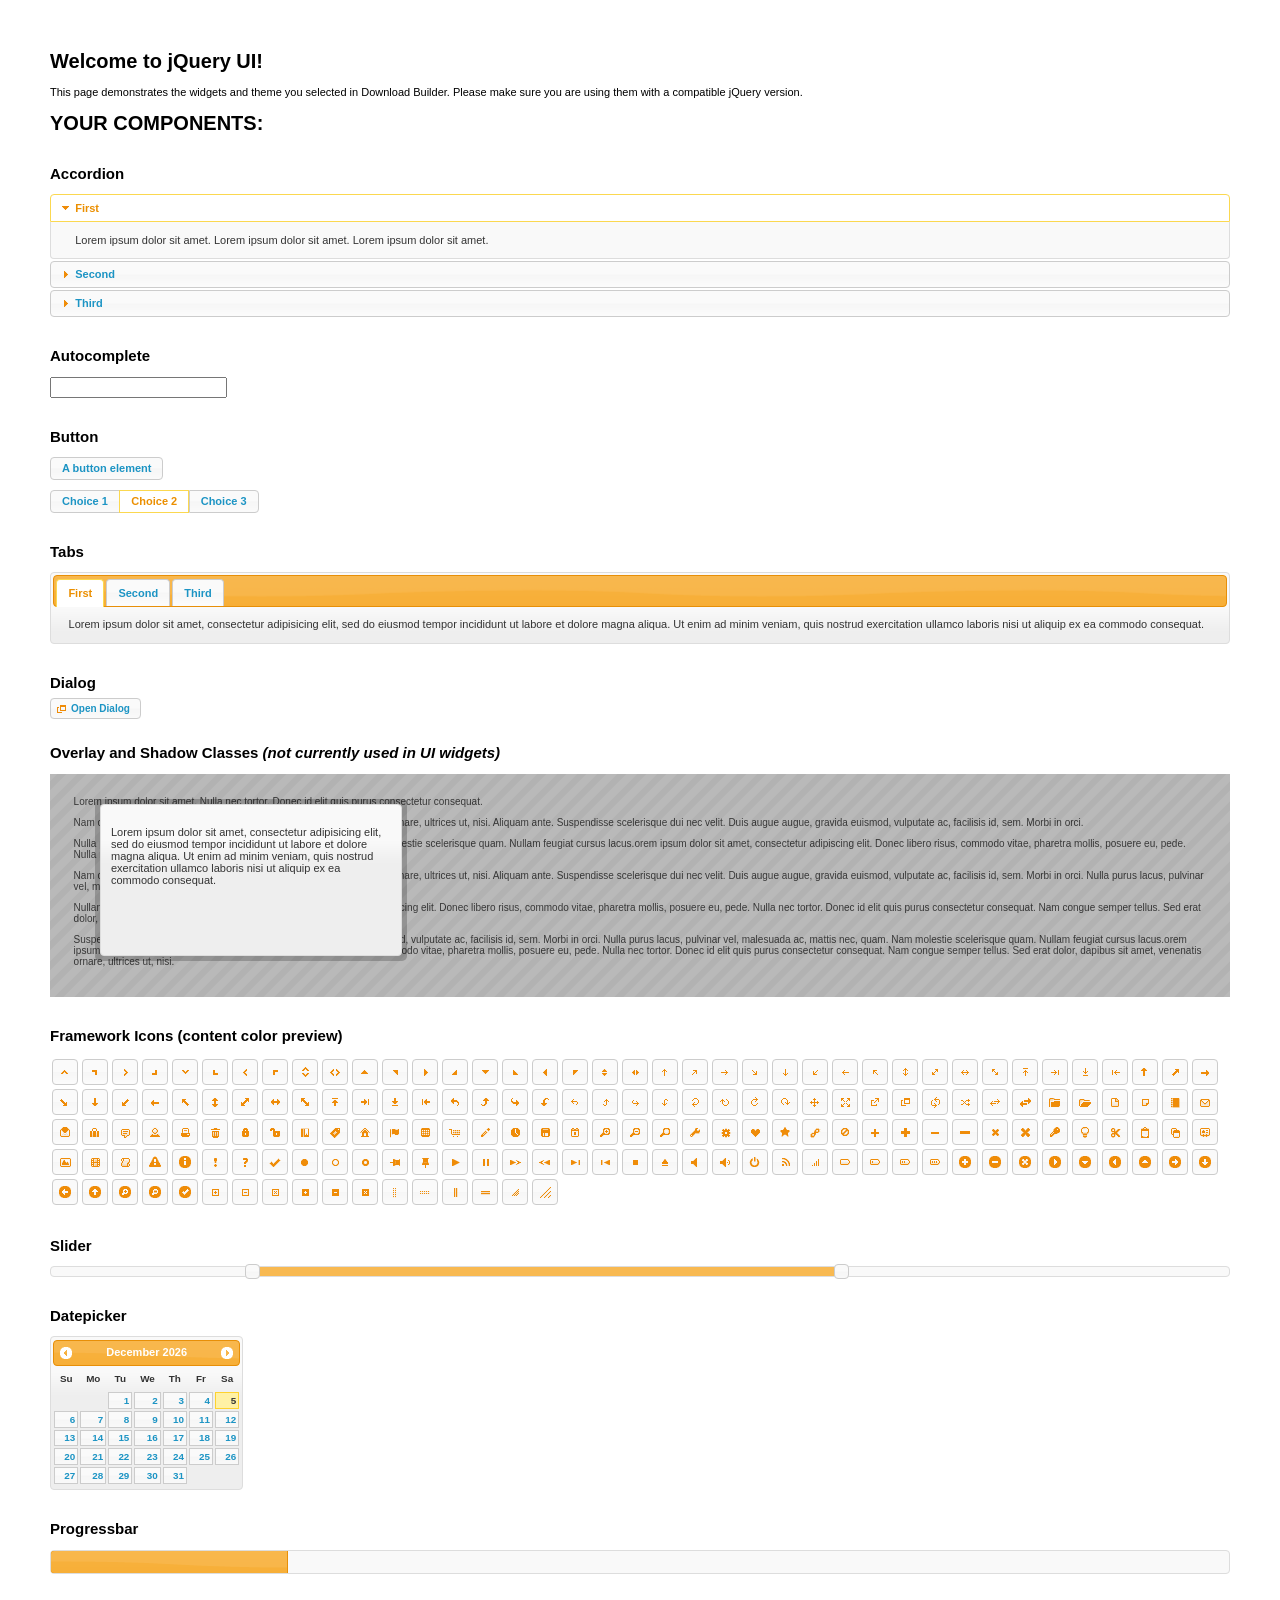
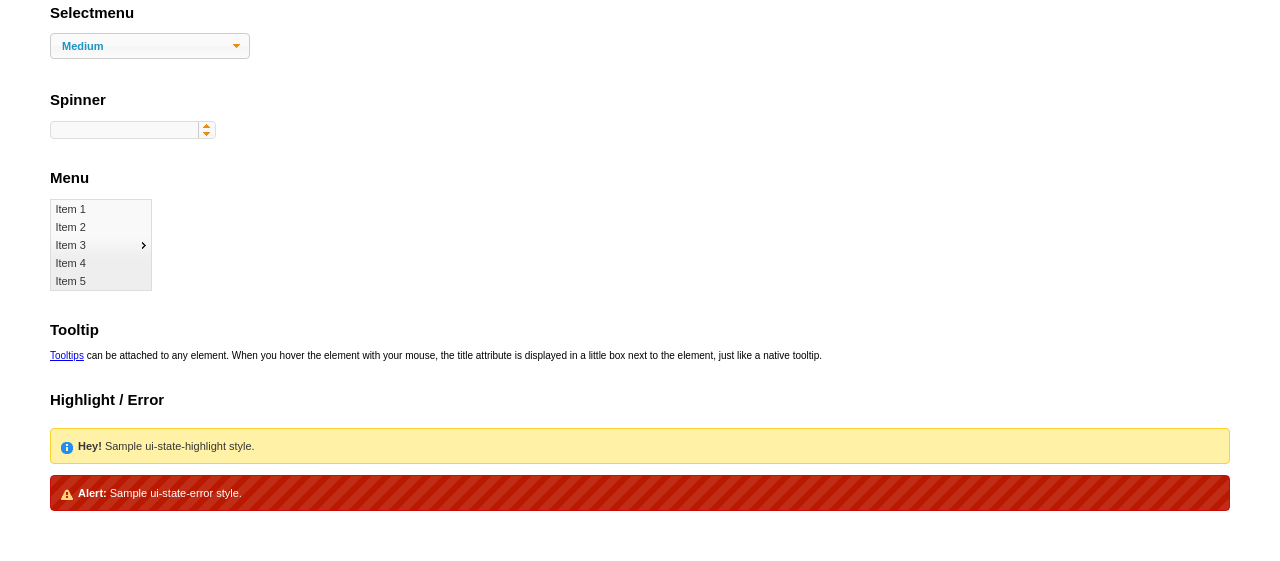
<file: CovidManager/static/grappelli/jquery/ui/index.html>
<!doctype html>
<html lang="us">
<head>
	<meta charset="utf-8">
	<title>jQuery UI Example Page</title>
	<link href="jquery-ui.css" rel="stylesheet">
	<style>
	body{
		font: 62.5% "Trebuchet MS", sans-serif;
		margin: 50px;
	}
	.demoHeaders {
		margin-top: 2em;
	}
	#dialog-link {
		padding: .4em 1em .4em 20px;
		text-decoration: none;
		position: relative;
	}
	#dialog-link span.ui-icon {
		margin: 0 5px 0 0;
		position: absolute;
		left: .2em;
		top: 50%;
		margin-top: -8px;
	}
	#icons {
		margin: 0;
		padding: 0;
	}
	#icons li {
		margin: 2px;
		position: relative;
		padding: 4px 0;
		cursor: pointer;
		float: left;
		list-style: none;
	}
	#icons span.ui-icon {
		float: left;
		margin: 0 4px;
	}
	.fakewindowcontain .ui-widget-overlay {
		position: absolute;
	}
	select {
		width: 200px;
	}
	</style>
</head>
<body>

<h1>Welcome to jQuery UI!</h1>

<div class="ui-widget">
	<p>This page demonstrates the widgets and theme you selected in Download Builder. Please make sure you are using them with a compatible jQuery version.</p>
</div>

<h1>YOUR COMPONENTS:</h1>


<!-- Accordion -->
<h2 class="demoHeaders">Accordion</h2>
<div id="accordion">
	<h3>First</h3>
	<div>Lorem ipsum dolor sit amet. Lorem ipsum dolor sit amet. Lorem ipsum dolor sit amet.</div>
	<h3>Second</h3>
	<div>Phasellus mattis tincidunt nibh.</div>
	<h3>Third</h3>
	<div>Nam dui erat, auctor a, dignissim quis.</div>
</div>



<!-- Autocomplete -->
<h2 class="demoHeaders">Autocomplete</h2>
<div>
	<input id="autocomplete" title="type &quot;a&quot;">
</div>



<!-- Button -->
<h2 class="demoHeaders">Button</h2>
<button id="button">A button element</button>
<form style="margin-top: 1em;">
	<div id="radioset">
		<input type="radio" id="radio1" name="radio"><label for="radio1">Choice 1</label>
		<input type="radio" id="radio2" name="radio" checked="checked"><label for="radio2">Choice 2</label>
		<input type="radio" id="radio3" name="radio"><label for="radio3">Choice 3</label>
	</div>
</form>



<!-- Tabs -->
<h2 class="demoHeaders">Tabs</h2>
<div id="tabs">
	<ul>
		<li><a href="#tabs-1">First</a></li>
		<li><a href="#tabs-2">Second</a></li>
		<li><a href="#tabs-3">Third</a></li>
	</ul>
	<div id="tabs-1">Lorem ipsum dolor sit amet, consectetur adipisicing elit, sed do eiusmod tempor incididunt ut labore et dolore magna aliqua. Ut enim ad minim veniam, quis nostrud exercitation ullamco laboris nisi ut aliquip ex ea commodo consequat.</div>
	<div id="tabs-2">Phasellus mattis tincidunt nibh. Cras orci urna, blandit id, pretium vel, aliquet ornare, felis. Maecenas scelerisque sem non nisl. Fusce sed lorem in enim dictum bibendum.</div>
	<div id="tabs-3">Nam dui erat, auctor a, dignissim quis, sollicitudin eu, felis. Pellentesque nisi urna, interdum eget, sagittis et, consequat vestibulum, lacus. Mauris porttitor ullamcorper augue.</div>
</div>



<!-- Dialog NOTE: Dialog is not generated by UI in this demo so it can be visually styled in themeroller-->
<h2 class="demoHeaders">Dialog</h2>
<p><a href="#" id="dialog-link" class="ui-state-default ui-corner-all"><span class="ui-icon ui-icon-newwin"></span>Open Dialog</a></p>

<h2 class="demoHeaders">Overlay and Shadow Classes <em>(not currently used in UI widgets)</em></h2>
<div style="position: relative; width: 96%; height: 200px; padding:1% 2%; overflow:hidden;" class="fakewindowcontain">
	<p>Lorem ipsum dolor sit amet,  Nulla nec tortor. Donec id elit quis purus consectetur consequat. </p><p>Nam congue semper tellus. Sed erat dolor, dapibus sit amet, venenatis ornare, ultrices ut, nisi. Aliquam ante. Suspendisse scelerisque dui nec velit. Duis augue augue, gravida euismod, vulputate ac, facilisis id, sem. Morbi in orci. </p><p>Nulla purus lacus, pulvinar vel, malesuada ac, mattis nec, quam. Nam molestie scelerisque quam. Nullam feugiat cursus lacus.orem ipsum dolor sit amet, consectetur adipiscing elit. Donec libero risus, commodo vitae, pharetra mollis, posuere eu, pede. Nulla nec tortor. Donec id elit quis purus consectetur consequat. </p><p>Nam congue semper tellus. Sed erat dolor, dapibus sit amet, venenatis ornare, ultrices ut, nisi. Aliquam ante. Suspendisse scelerisque dui nec velit. Duis augue augue, gravida euismod, vulputate ac, facilisis id, sem. Morbi in orci. Nulla purus lacus, pulvinar vel, malesuada ac, mattis nec, quam. Nam molestie scelerisque quam. </p><p>Nullam feugiat cursus lacus.orem ipsum dolor sit amet, consectetur adipiscing elit. Donec libero risus, commodo vitae, pharetra mollis, posuere eu, pede. Nulla nec tortor. Donec id elit quis purus consectetur consequat. Nam congue semper tellus. Sed erat dolor, dapibus sit amet, venenatis ornare, ultrices ut, nisi. Aliquam ante. </p><p>Suspendisse scelerisque dui nec velit. Duis augue augue, gravida euismod, vulputate ac, facilisis id, sem. Morbi in orci. Nulla purus lacus, pulvinar vel, malesuada ac, mattis nec, quam. Nam molestie scelerisque quam. Nullam feugiat cursus lacus.orem ipsum dolor sit amet, consectetur adipiscing elit. Donec libero risus, commodo vitae, pharetra mollis, posuere eu, pede. Nulla nec tortor. Donec id elit quis purus consectetur consequat. Nam congue semper tellus. Sed erat dolor, dapibus sit amet, venenatis ornare, ultrices ut, nisi. </p>

	<!-- ui-dialog -->
	<div class="ui-overlay"><div class="ui-widget-overlay"></div><div class="ui-widget-shadow ui-corner-all" style="width: 302px; height: 152px; position: absolute; left: 50px; top: 30px;"></div></div>
	<div style="position: absolute; width: 280px; height: 130px;left: 50px; top: 30px; padding: 10px;" class="ui-widget ui-widget-content ui-corner-all">
		<div class="ui-dialog-content ui-widget-content" style="background: none; border: 0;">
			<p>Lorem ipsum dolor sit amet, consectetur adipisicing elit, sed do eiusmod tempor incididunt ut labore et dolore magna aliqua. Ut enim ad minim veniam, quis nostrud exercitation ullamco laboris nisi ut aliquip ex ea commodo consequat.</p>
		</div>
	</div>

</div>

<!-- ui-dialog -->
<div id="dialog" title="Dialog Title">
	<p>Lorem ipsum dolor sit amet, consectetur adipisicing elit, sed do eiusmod tempor incididunt ut labore et dolore magna aliqua. Ut enim ad minim veniam, quis nostrud exercitation ullamco laboris nisi ut aliquip ex ea commodo consequat.</p>
</div>



<h2 class="demoHeaders">Framework Icons (content color preview)</h2>
<ul id="icons" class="ui-widget ui-helper-clearfix">
	<li class="ui-state-default ui-corner-all" title=".ui-icon-carat-1-n"><span class="ui-icon ui-icon-carat-1-n"></span></li>
	<li class="ui-state-default ui-corner-all" title=".ui-icon-carat-1-ne"><span class="ui-icon ui-icon-carat-1-ne"></span></li>
	<li class="ui-state-default ui-corner-all" title=".ui-icon-carat-1-e"><span class="ui-icon ui-icon-carat-1-e"></span></li>
	<li class="ui-state-default ui-corner-all" title=".ui-icon-carat-1-se"><span class="ui-icon ui-icon-carat-1-se"></span></li>
	<li class="ui-state-default ui-corner-all" title=".ui-icon-carat-1-s"><span class="ui-icon ui-icon-carat-1-s"></span></li>
	<li class="ui-state-default ui-corner-all" title=".ui-icon-carat-1-sw"><span class="ui-icon ui-icon-carat-1-sw"></span></li>
	<li class="ui-state-default ui-corner-all" title=".ui-icon-carat-1-w"><span class="ui-icon ui-icon-carat-1-w"></span></li>
	<li class="ui-state-default ui-corner-all" title=".ui-icon-carat-1-nw"><span class="ui-icon ui-icon-carat-1-nw"></span></li>
	<li class="ui-state-default ui-corner-all" title=".ui-icon-carat-2-n-s"><span class="ui-icon ui-icon-carat-2-n-s"></span></li>
	<li class="ui-state-default ui-corner-all" title=".ui-icon-carat-2-e-w"><span class="ui-icon ui-icon-carat-2-e-w"></span></li>
	<li class="ui-state-default ui-corner-all" title=".ui-icon-triangle-1-n"><span class="ui-icon ui-icon-triangle-1-n"></span></li>
	<li class="ui-state-default ui-corner-all" title=".ui-icon-triangle-1-ne"><span class="ui-icon ui-icon-triangle-1-ne"></span></li>
	<li class="ui-state-default ui-corner-all" title=".ui-icon-triangle-1-e"><span class="ui-icon ui-icon-triangle-1-e"></span></li>
	<li class="ui-state-default ui-corner-all" title=".ui-icon-triangle-1-se"><span class="ui-icon ui-icon-triangle-1-se"></span></li>
	<li class="ui-state-default ui-corner-all" title=".ui-icon-triangle-1-s"><span class="ui-icon ui-icon-triangle-1-s"></span></li>
	<li class="ui-state-default ui-corner-all" title=".ui-icon-triangle-1-sw"><span class="ui-icon ui-icon-triangle-1-sw"></span></li>
	<li class="ui-state-default ui-corner-all" title=".ui-icon-triangle-1-w"><span class="ui-icon ui-icon-triangle-1-w"></span></li>
	<li class="ui-state-default ui-corner-all" title=".ui-icon-triangle-1-nw"><span class="ui-icon ui-icon-triangle-1-nw"></span></li>
	<li class="ui-state-default ui-corner-all" title=".ui-icon-triangle-2-n-s"><span class="ui-icon ui-icon-triangle-2-n-s"></span></li>
	<li class="ui-state-default ui-corner-all" title=".ui-icon-triangle-2-e-w"><span class="ui-icon ui-icon-triangle-2-e-w"></span></li>
	<li class="ui-state-default ui-corner-all" title=".ui-icon-arrow-1-n"><span class="ui-icon ui-icon-arrow-1-n"></span></li>
	<li class="ui-state-default ui-corner-all" title=".ui-icon-arrow-1-ne"><span class="ui-icon ui-icon-arrow-1-ne"></span></li>
	<li class="ui-state-default ui-corner-all" title=".ui-icon-arrow-1-e"><span class="ui-icon ui-icon-arrow-1-e"></span></li>
	<li class="ui-state-default ui-corner-all" title=".ui-icon-arrow-1-se"><span class="ui-icon ui-icon-arrow-1-se"></span></li>
	<li class="ui-state-default ui-corner-all" title=".ui-icon-arrow-1-s"><span class="ui-icon ui-icon-arrow-1-s"></span></li>
	<li class="ui-state-default ui-corner-all" title=".ui-icon-arrow-1-sw"><span class="ui-icon ui-icon-arrow-1-sw"></span></li>
	<li class="ui-state-default ui-corner-all" title=".ui-icon-arrow-1-w"><span class="ui-icon ui-icon-arrow-1-w"></span></li>
	<li class="ui-state-default ui-corner-all" title=".ui-icon-arrow-1-nw"><span class="ui-icon ui-icon-arrow-1-nw"></span></li>
	<li class="ui-state-default ui-corner-all" title=".ui-icon-arrow-2-n-s"><span class="ui-icon ui-icon-arrow-2-n-s"></span></li>
	<li class="ui-state-default ui-corner-all" title=".ui-icon-arrow-2-ne-sw"><span class="ui-icon ui-icon-arrow-2-ne-sw"></span></li>
	<li class="ui-state-default ui-corner-all" title=".ui-icon-arrow-2-e-w"><span class="ui-icon ui-icon-arrow-2-e-w"></span></li>
	<li class="ui-state-default ui-corner-all" title=".ui-icon-arrow-2-se-nw"><span class="ui-icon ui-icon-arrow-2-se-nw"></span></li>
	<li class="ui-state-default ui-corner-all" title=".ui-icon-arrowstop-1-n"><span class="ui-icon ui-icon-arrowstop-1-n"></span></li>
	<li class="ui-state-default ui-corner-all" title=".ui-icon-arrowstop-1-e"><span class="ui-icon ui-icon-arrowstop-1-e"></span></li>
	<li class="ui-state-default ui-corner-all" title=".ui-icon-arrowstop-1-s"><span class="ui-icon ui-icon-arrowstop-1-s"></span></li>
	<li class="ui-state-default ui-corner-all" title=".ui-icon-arrowstop-1-w"><span class="ui-icon ui-icon-arrowstop-1-w"></span></li>
	<li class="ui-state-default ui-corner-all" title=".ui-icon-arrowthick-1-n"><span class="ui-icon ui-icon-arrowthick-1-n"></span></li>
	<li class="ui-state-default ui-corner-all" title=".ui-icon-arrowthick-1-ne"><span class="ui-icon ui-icon-arrowthick-1-ne"></span></li>
	<li class="ui-state-default ui-corner-all" title=".ui-icon-arrowthick-1-e"><span class="ui-icon ui-icon-arrowthick-1-e"></span></li>
	<li class="ui-state-default ui-corner-all" title=".ui-icon-arrowthick-1-se"><span class="ui-icon ui-icon-arrowthick-1-se"></span></li>
	<li class="ui-state-default ui-corner-all" title=".ui-icon-arrowthick-1-s"><span class="ui-icon ui-icon-arrowthick-1-s"></span></li>
	<li class="ui-state-default ui-corner-all" title=".ui-icon-arrowthick-1-sw"><span class="ui-icon ui-icon-arrowthick-1-sw"></span></li>
	<li class="ui-state-default ui-corner-all" title=".ui-icon-arrowthick-1-w"><span class="ui-icon ui-icon-arrowthick-1-w"></span></li>
	<li class="ui-state-default ui-corner-all" title=".ui-icon-arrowthick-1-nw"><span class="ui-icon ui-icon-arrowthick-1-nw"></span></li>
	<li class="ui-state-default ui-corner-all" title=".ui-icon-arrowthick-2-n-s"><span class="ui-icon ui-icon-arrowthick-2-n-s"></span></li>
	<li class="ui-state-default ui-corner-all" title=".ui-icon-arrowthick-2-ne-sw"><span class="ui-icon ui-icon-arrowthick-2-ne-sw"></span></li>
	<li class="ui-state-default ui-corner-all" title=".ui-icon-arrowthick-2-e-w"><span class="ui-icon ui-icon-arrowthick-2-e-w"></span></li>
	<li class="ui-state-default ui-corner-all" title=".ui-icon-arrowthick-2-se-nw"><span class="ui-icon ui-icon-arrowthick-2-se-nw"></span></li>
	<li class="ui-state-default ui-corner-all" title=".ui-icon-arrowthickstop-1-n"><span class="ui-icon ui-icon-arrowthickstop-1-n"></span></li>
	<li class="ui-state-default ui-corner-all" title=".ui-icon-arrowthickstop-1-e"><span class="ui-icon ui-icon-arrowthickstop-1-e"></span></li>
	<li class="ui-state-default ui-corner-all" title=".ui-icon-arrowthickstop-1-s"><span class="ui-icon ui-icon-arrowthickstop-1-s"></span></li>
	<li class="ui-state-default ui-corner-all" title=".ui-icon-arrowthickstop-1-w"><span class="ui-icon ui-icon-arrowthickstop-1-w"></span></li>
	<li class="ui-state-default ui-corner-all" title=".ui-icon-arrowreturnthick-1-w"><span class="ui-icon ui-icon-arrowreturnthick-1-w"></span></li>
	<li class="ui-state-default ui-corner-all" title=".ui-icon-arrowreturnthick-1-n"><span class="ui-icon ui-icon-arrowreturnthick-1-n"></span></li>
	<li class="ui-state-default ui-corner-all" title=".ui-icon-arrowreturnthick-1-e"><span class="ui-icon ui-icon-arrowreturnthick-1-e"></span></li>
	<li class="ui-state-default ui-corner-all" title=".ui-icon-arrowreturnthick-1-s"><span class="ui-icon ui-icon-arrowreturnthick-1-s"></span></li>
	<li class="ui-state-default ui-corner-all" title=".ui-icon-arrowreturn-1-w"><span class="ui-icon ui-icon-arrowreturn-1-w"></span></li>
	<li class="ui-state-default ui-corner-all" title=".ui-icon-arrowreturn-1-n"><span class="ui-icon ui-icon-arrowreturn-1-n"></span></li>
	<li class="ui-state-default ui-corner-all" title=".ui-icon-arrowreturn-1-e"><span class="ui-icon ui-icon-arrowreturn-1-e"></span></li>
	<li class="ui-state-default ui-corner-all" title=".ui-icon-arrowreturn-1-s"><span class="ui-icon ui-icon-arrowreturn-1-s"></span></li>
	<li class="ui-state-default ui-corner-all" title=".ui-icon-arrowrefresh-1-w"><span class="ui-icon ui-icon-arrowrefresh-1-w"></span></li>
	<li class="ui-state-default ui-corner-all" title=".ui-icon-arrowrefresh-1-n"><span class="ui-icon ui-icon-arrowrefresh-1-n"></span></li>
	<li class="ui-state-default ui-corner-all" title=".ui-icon-arrowrefresh-1-e"><span class="ui-icon ui-icon-arrowrefresh-1-e"></span></li>
	<li class="ui-state-default ui-corner-all" title=".ui-icon-arrowrefresh-1-s"><span class="ui-icon ui-icon-arrowrefresh-1-s"></span></li>
	<li class="ui-state-default ui-corner-all" title=".ui-icon-arrow-4"><span class="ui-icon ui-icon-arrow-4"></span></li>
	<li class="ui-state-default ui-corner-all" title=".ui-icon-arrow-4-diag"><span class="ui-icon ui-icon-arrow-4-diag"></span></li>
	<li class="ui-state-default ui-corner-all" title=".ui-icon-extlink"><span class="ui-icon ui-icon-extlink"></span></li>
	<li class="ui-state-default ui-corner-all" title=".ui-icon-newwin"><span class="ui-icon ui-icon-newwin"></span></li>
	<li class="ui-state-default ui-corner-all" title=".ui-icon-refresh"><span class="ui-icon ui-icon-refresh"></span></li>
	<li class="ui-state-default ui-corner-all" title=".ui-icon-shuffle"><span class="ui-icon ui-icon-shuffle"></span></li>
	<li class="ui-state-default ui-corner-all" title=".ui-icon-transfer-e-w"><span class="ui-icon ui-icon-transfer-e-w"></span></li>
	<li class="ui-state-default ui-corner-all" title=".ui-icon-transferthick-e-w"><span class="ui-icon ui-icon-transferthick-e-w"></span></li>
	<li class="ui-state-default ui-corner-all" title=".ui-icon-folder-collapsed"><span class="ui-icon ui-icon-folder-collapsed"></span></li>
	<li class="ui-state-default ui-corner-all" title=".ui-icon-folder-open"><span class="ui-icon ui-icon-folder-open"></span></li>
	<li class="ui-state-default ui-corner-all" title=".ui-icon-document"><span class="ui-icon ui-icon-document"></span></li>
	<li class="ui-state-default ui-corner-all" title=".ui-icon-document-b"><span class="ui-icon ui-icon-document-b"></span></li>
	<li class="ui-state-default ui-corner-all" title=".ui-icon-note"><span class="ui-icon ui-icon-note"></span></li>
	<li class="ui-state-default ui-corner-all" title=".ui-icon-mail-closed"><span class="ui-icon ui-icon-mail-closed"></span></li>
	<li class="ui-state-default ui-corner-all" title=".ui-icon-mail-open"><span class="ui-icon ui-icon-mail-open"></span></li>
	<li class="ui-state-default ui-corner-all" title=".ui-icon-suitcase"><span class="ui-icon ui-icon-suitcase"></span></li>
	<li class="ui-state-default ui-corner-all" title=".ui-icon-comment"><span class="ui-icon ui-icon-comment"></span></li>
	<li class="ui-state-default ui-corner-all" title=".ui-icon-person"><span class="ui-icon ui-icon-person"></span></li>
	<li class="ui-state-default ui-corner-all" title=".ui-icon-print"><span class="ui-icon ui-icon-print"></span></li>
	<li class="ui-state-default ui-corner-all" title=".ui-icon-trash"><span class="ui-icon ui-icon-trash"></span></li>
	<li class="ui-state-default ui-corner-all" title=".ui-icon-locked"><span class="ui-icon ui-icon-locked"></span></li>
	<li class="ui-state-default ui-corner-all" title=".ui-icon-unlocked"><span class="ui-icon ui-icon-unlocked"></span></li>
	<li class="ui-state-default ui-corner-all" title=".ui-icon-bookmark"><span class="ui-icon ui-icon-bookmark"></span></li>
	<li class="ui-state-default ui-corner-all" title=".ui-icon-tag"><span class="ui-icon ui-icon-tag"></span></li>
	<li class="ui-state-default ui-corner-all" title=".ui-icon-home"><span class="ui-icon ui-icon-home"></span></li>
	<li class="ui-state-default ui-corner-all" title=".ui-icon-flag"><span class="ui-icon ui-icon-flag"></span></li>
	<li class="ui-state-default ui-corner-all" title=".ui-icon-calculator"><span class="ui-icon ui-icon-calculator"></span></li>
	<li class="ui-state-default ui-corner-all" title=".ui-icon-cart"><span class="ui-icon ui-icon-cart"></span></li>
	<li class="ui-state-default ui-corner-all" title=".ui-icon-pencil"><span class="ui-icon ui-icon-pencil"></span></li>
	<li class="ui-state-default ui-corner-all" title=".ui-icon-clock"><span class="ui-icon ui-icon-clock"></span></li>
	<li class="ui-state-default ui-corner-all" title=".ui-icon-disk"><span class="ui-icon ui-icon-disk"></span></li>
	<li class="ui-state-default ui-corner-all" title=".ui-icon-calendar"><span class="ui-icon ui-icon-calendar"></span></li>
	<li class="ui-state-default ui-corner-all" title=".ui-icon-zoomin"><span class="ui-icon ui-icon-zoomin"></span></li>
	<li class="ui-state-default ui-corner-all" title=".ui-icon-zoomout"><span class="ui-icon ui-icon-zoomout"></span></li>
	<li class="ui-state-default ui-corner-all" title=".ui-icon-search"><span class="ui-icon ui-icon-search"></span></li>
	<li class="ui-state-default ui-corner-all" title=".ui-icon-wrench"><span class="ui-icon ui-icon-wrench"></span></li>
	<li class="ui-state-default ui-corner-all" title=".ui-icon-gear"><span class="ui-icon ui-icon-gear"></span></li>
	<li class="ui-state-default ui-corner-all" title=".ui-icon-heart"><span class="ui-icon ui-icon-heart"></span></li>
	<li class="ui-state-default ui-corner-all" title=".ui-icon-star"><span class="ui-icon ui-icon-star"></span></li>
	<li class="ui-state-default ui-corner-all" title=".ui-icon-link"><span class="ui-icon ui-icon-link"></span></li>
	<li class="ui-state-default ui-corner-all" title=".ui-icon-cancel"><span class="ui-icon ui-icon-cancel"></span></li>
	<li class="ui-state-default ui-corner-all" title=".ui-icon-plus"><span class="ui-icon ui-icon-plus"></span></li>
	<li class="ui-state-default ui-corner-all" title=".ui-icon-plusthick"><span class="ui-icon ui-icon-plusthick"></span></li>
	<li class="ui-state-default ui-corner-all" title=".ui-icon-minus"><span class="ui-icon ui-icon-minus"></span></li>
	<li class="ui-state-default ui-corner-all" title=".ui-icon-minusthick"><span class="ui-icon ui-icon-minusthick"></span></li>
	<li class="ui-state-default ui-corner-all" title=".ui-icon-close"><span class="ui-icon ui-icon-close"></span></li>
	<li class="ui-state-default ui-corner-all" title=".ui-icon-closethick"><span class="ui-icon ui-icon-closethick"></span></li>
	<li class="ui-state-default ui-corner-all" title=".ui-icon-key"><span class="ui-icon ui-icon-key"></span></li>
	<li class="ui-state-default ui-corner-all" title=".ui-icon-lightbulb"><span class="ui-icon ui-icon-lightbulb"></span></li>
	<li class="ui-state-default ui-corner-all" title=".ui-icon-scissors"><span class="ui-icon ui-icon-scissors"></span></li>
	<li class="ui-state-default ui-corner-all" title=".ui-icon-clipboard"><span class="ui-icon ui-icon-clipboard"></span></li>
	<li class="ui-state-default ui-corner-all" title=".ui-icon-copy"><span class="ui-icon ui-icon-copy"></span></li>
	<li class="ui-state-default ui-corner-all" title=".ui-icon-contact"><span class="ui-icon ui-icon-contact"></span></li>
	<li class="ui-state-default ui-corner-all" title=".ui-icon-image"><span class="ui-icon ui-icon-image"></span></li>
	<li class="ui-state-default ui-corner-all" title=".ui-icon-video"><span class="ui-icon ui-icon-video"></span></li>
	<li class="ui-state-default ui-corner-all" title=".ui-icon-script"><span class="ui-icon ui-icon-script"></span></li>
	<li class="ui-state-default ui-corner-all" title=".ui-icon-alert"><span class="ui-icon ui-icon-alert"></span></li>
	<li class="ui-state-default ui-corner-all" title=".ui-icon-info"><span class="ui-icon ui-icon-info"></span></li>
	<li class="ui-state-default ui-corner-all" title=".ui-icon-notice"><span class="ui-icon ui-icon-notice"></span></li>
	<li class="ui-state-default ui-corner-all" title=".ui-icon-help"><span class="ui-icon ui-icon-help"></span></li>
	<li class="ui-state-default ui-corner-all" title=".ui-icon-check"><span class="ui-icon ui-icon-check"></span></li>
	<li class="ui-state-default ui-corner-all" title=".ui-icon-bullet"><span class="ui-icon ui-icon-bullet"></span></li>
	<li class="ui-state-default ui-corner-all" title=".ui-icon-radio-off"><span class="ui-icon ui-icon-radio-off"></span></li>
	<li class="ui-state-default ui-corner-all" title=".ui-icon-radio-on"><span class="ui-icon ui-icon-radio-on"></span></li>
	<li class="ui-state-default ui-corner-all" title=".ui-icon-pin-w"><span class="ui-icon ui-icon-pin-w"></span></li>
	<li class="ui-state-default ui-corner-all" title=".ui-icon-pin-s"><span class="ui-icon ui-icon-pin-s"></span></li>
	<li class="ui-state-default ui-corner-all" title=".ui-icon-play"><span class="ui-icon ui-icon-play"></span></li>
	<li class="ui-state-default ui-corner-all" title=".ui-icon-pause"><span class="ui-icon ui-icon-pause"></span></li>
	<li class="ui-state-default ui-corner-all" title=".ui-icon-seek-next"><span class="ui-icon ui-icon-seek-next"></span></li>
	<li class="ui-state-default ui-corner-all" title=".ui-icon-seek-prev"><span class="ui-icon ui-icon-seek-prev"></span></li>
	<li class="ui-state-default ui-corner-all" title=".ui-icon-seek-end"><span class="ui-icon ui-icon-seek-end"></span></li>
	<li class="ui-state-default ui-corner-all" title=".ui-icon-seek-first"><span class="ui-icon ui-icon-seek-first"></span></li>
	<li class="ui-state-default ui-corner-all" title=".ui-icon-stop"><span class="ui-icon ui-icon-stop"></span></li>
	<li class="ui-state-default ui-corner-all" title=".ui-icon-eject"><span class="ui-icon ui-icon-eject"></span></li>
	<li class="ui-state-default ui-corner-all" title=".ui-icon-volume-off"><span class="ui-icon ui-icon-volume-off"></span></li>
	<li class="ui-state-default ui-corner-all" title=".ui-icon-volume-on"><span class="ui-icon ui-icon-volume-on"></span></li>
	<li class="ui-state-default ui-corner-all" title=".ui-icon-power"><span class="ui-icon ui-icon-power"></span></li>
	<li class="ui-state-default ui-corner-all" title=".ui-icon-signal-diag"><span class="ui-icon ui-icon-signal-diag"></span></li>
	<li class="ui-state-default ui-corner-all" title=".ui-icon-signal"><span class="ui-icon ui-icon-signal"></span></li>
	<li class="ui-state-default ui-corner-all" title=".ui-icon-battery-0"><span class="ui-icon ui-icon-battery-0"></span></li>
	<li class="ui-state-default ui-corner-all" title=".ui-icon-battery-1"><span class="ui-icon ui-icon-battery-1"></span></li>
	<li class="ui-state-default ui-corner-all" title=".ui-icon-battery-2"><span class="ui-icon ui-icon-battery-2"></span></li>
	<li class="ui-state-default ui-corner-all" title=".ui-icon-battery-3"><span class="ui-icon ui-icon-battery-3"></span></li>
	<li class="ui-state-default ui-corner-all" title=".ui-icon-circle-plus"><span class="ui-icon ui-icon-circle-plus"></span></li>
	<li class="ui-state-default ui-corner-all" title=".ui-icon-circle-minus"><span class="ui-icon ui-icon-circle-minus"></span></li>
	<li class="ui-state-default ui-corner-all" title=".ui-icon-circle-close"><span class="ui-icon ui-icon-circle-close"></span></li>
	<li class="ui-state-default ui-corner-all" title=".ui-icon-circle-triangle-e"><span class="ui-icon ui-icon-circle-triangle-e"></span></li>
	<li class="ui-state-default ui-corner-all" title=".ui-icon-circle-triangle-s"><span class="ui-icon ui-icon-circle-triangle-s"></span></li>
	<li class="ui-state-default ui-corner-all" title=".ui-icon-circle-triangle-w"><span class="ui-icon ui-icon-circle-triangle-w"></span></li>
	<li class="ui-state-default ui-corner-all" title=".ui-icon-circle-triangle-n"><span class="ui-icon ui-icon-circle-triangle-n"></span></li>
	<li class="ui-state-default ui-corner-all" title=".ui-icon-circle-arrow-e"><span class="ui-icon ui-icon-circle-arrow-e"></span></li>
	<li class="ui-state-default ui-corner-all" title=".ui-icon-circle-arrow-s"><span class="ui-icon ui-icon-circle-arrow-s"></span></li>
	<li class="ui-state-default ui-corner-all" title=".ui-icon-circle-arrow-w"><span class="ui-icon ui-icon-circle-arrow-w"></span></li>
	<li class="ui-state-default ui-corner-all" title=".ui-icon-circle-arrow-n"><span class="ui-icon ui-icon-circle-arrow-n"></span></li>
	<li class="ui-state-default ui-corner-all" title=".ui-icon-circle-zoomin"><span class="ui-icon ui-icon-circle-zoomin"></span></li>
	<li class="ui-state-default ui-corner-all" title=".ui-icon-circle-zoomout"><span class="ui-icon ui-icon-circle-zoomout"></span></li>
	<li class="ui-state-default ui-corner-all" title=".ui-icon-circle-check"><span class="ui-icon ui-icon-circle-check"></span></li>
	<li class="ui-state-default ui-corner-all" title=".ui-icon-circlesmall-plus"><span class="ui-icon ui-icon-circlesmall-plus"></span></li>
	<li class="ui-state-default ui-corner-all" title=".ui-icon-circlesmall-minus"><span class="ui-icon ui-icon-circlesmall-minus"></span></li>
	<li class="ui-state-default ui-corner-all" title=".ui-icon-circlesmall-close"><span class="ui-icon ui-icon-circlesmall-close"></span></li>
	<li class="ui-state-default ui-corner-all" title=".ui-icon-squaresmall-plus"><span class="ui-icon ui-icon-squaresmall-plus"></span></li>
	<li class="ui-state-default ui-corner-all" title=".ui-icon-squaresmall-minus"><span class="ui-icon ui-icon-squaresmall-minus"></span></li>
	<li class="ui-state-default ui-corner-all" title=".ui-icon-squaresmall-close"><span class="ui-icon ui-icon-squaresmall-close"></span></li>
	<li class="ui-state-default ui-corner-all" title=".ui-icon-grip-dotted-vertical"><span class="ui-icon ui-icon-grip-dotted-vertical"></span></li>
	<li class="ui-state-default ui-corner-all" title=".ui-icon-grip-dotted-horizontal"><span class="ui-icon ui-icon-grip-dotted-horizontal"></span></li>
	<li class="ui-state-default ui-corner-all" title=".ui-icon-grip-solid-vertical"><span class="ui-icon ui-icon-grip-solid-vertical"></span></li>
	<li class="ui-state-default ui-corner-all" title=".ui-icon-grip-solid-horizontal"><span class="ui-icon ui-icon-grip-solid-horizontal"></span></li>
	<li class="ui-state-default ui-corner-all" title=".ui-icon-gripsmall-diagonal-se"><span class="ui-icon ui-icon-gripsmall-diagonal-se"></span></li>
	<li class="ui-state-default ui-corner-all" title=".ui-icon-grip-diagonal-se"><span class="ui-icon ui-icon-grip-diagonal-se"></span></li>
</ul>


<!-- Slider -->
<h2 class="demoHeaders">Slider</h2>
<div id="slider"></div>



<!-- Datepicker -->
<h2 class="demoHeaders">Datepicker</h2>
<div id="datepicker"></div>



<!-- Progressbar -->
<h2 class="demoHeaders">Progressbar</h2>
<div id="progressbar"></div>



<!-- Progressbar -->
<h2 class="demoHeaders">Selectmenu</h2>
<select id="selectmenu">
	<option>Slower</option>
	<option>Slow</option>
	<option selected="selected">Medium</option>
	<option>Fast</option>
	<option>Faster</option>
</select>



<!-- Spinner -->
<h2 class="demoHeaders">Spinner</h2>
<input id="spinner">



<!-- Menu -->
<h2 class="demoHeaders">Menu</h2>
<ul style="width:100px;" id="menu">
	<li>Item 1</li>
	<li>Item 2</li>
	<li>Item 3
		<ul>
			<li>Item 3-1</li>
			<li>Item 3-2</li>
			<li>Item 3-3</li>
			<li>Item 3-4</li>
			<li>Item 3-5</li>
		</ul>
	</li>
	<li>Item 4</li>
	<li>Item 5</li>
</ul>



<!-- Tooltip -->
<h2 class="demoHeaders">Tooltip</h2>
<p id="tooltip">
	<a href="#" title="That&apos;s what this widget is">Tooltips</a> can be attached to any element. When you hover
the element with your mouse, the title attribute is displayed in a little box next to the element, just like a native tooltip.
</p>


<!-- Highlight / Error -->
<h2 class="demoHeaders">Highlight / Error</h2>
<div class="ui-widget">
	<div class="ui-state-highlight ui-corner-all" style="margin-top: 20px; padding: 0 .7em;">
		<p><span class="ui-icon ui-icon-info" style="float: left; margin-right: .3em;"></span>
		<strong>Hey!</strong> Sample ui-state-highlight style.</p>
	</div>
</div>
<br>
<div class="ui-widget">
	<div class="ui-state-error ui-corner-all" style="padding: 0 .7em;">
		<p><span class="ui-icon ui-icon-alert" style="float: left; margin-right: .3em;"></span>
		<strong>Alert:</strong> Sample ui-state-error style.</p>
	</div>
</div>

<script src="external/jquery/jquery.js"></script>
<script src="jquery-ui.js"></script>
<script>

$( "#accordion" ).accordion();



var availableTags = [
	"ActionScript",
	"AppleScript",
	"Asp",
	"BASIC",
	"C",
	"C++",
	"Clojure",
	"COBOL",
	"ColdFusion",
	"Erlang",
	"Fortran",
	"Groovy",
	"Haskell",
	"Java",
	"JavaScript",
	"Lisp",
	"Perl",
	"PHP",
	"Python",
	"Ruby",
	"Scala",
	"Scheme"
];
$( "#autocomplete" ).autocomplete({
	source: availableTags
});



$( "#button" ).button();
$( "#radioset" ).buttonset();



$( "#tabs" ).tabs();



$( "#dialog" ).dialog({
	autoOpen: false,
	width: 400,
	buttons: [
		{
			text: "Ok",
			click: function() {
				$( this ).dialog( "close" );
			}
		},
		{
			text: "Cancel",
			click: function() {
				$( this ).dialog( "close" );
			}
		}
	]
});

// Link to open the dialog
$( "#dialog-link" ).click(function( event ) {
	$( "#dialog" ).dialog( "open" );
	event.preventDefault();
});



$( "#datepicker" ).datepicker({
	inline: true
});



$( "#slider" ).slider({
	range: true,
	values: [ 17, 67 ]
});



$( "#progressbar" ).progressbar({
	value: 20
});



$( "#spinner" ).spinner();



$( "#menu" ).menu();



$( "#tooltip" ).tooltip();



$( "#selectmenu" ).selectmenu();


// Hover states on the static widgets
$( "#dialog-link, #icons li" ).hover(
	function() {
		$( this ).addClass( "ui-state-hover" );
	},
	function() {
		$( this ).removeClass( "ui-state-hover" );
	}
);
</script>
</body>
</html>
</file>
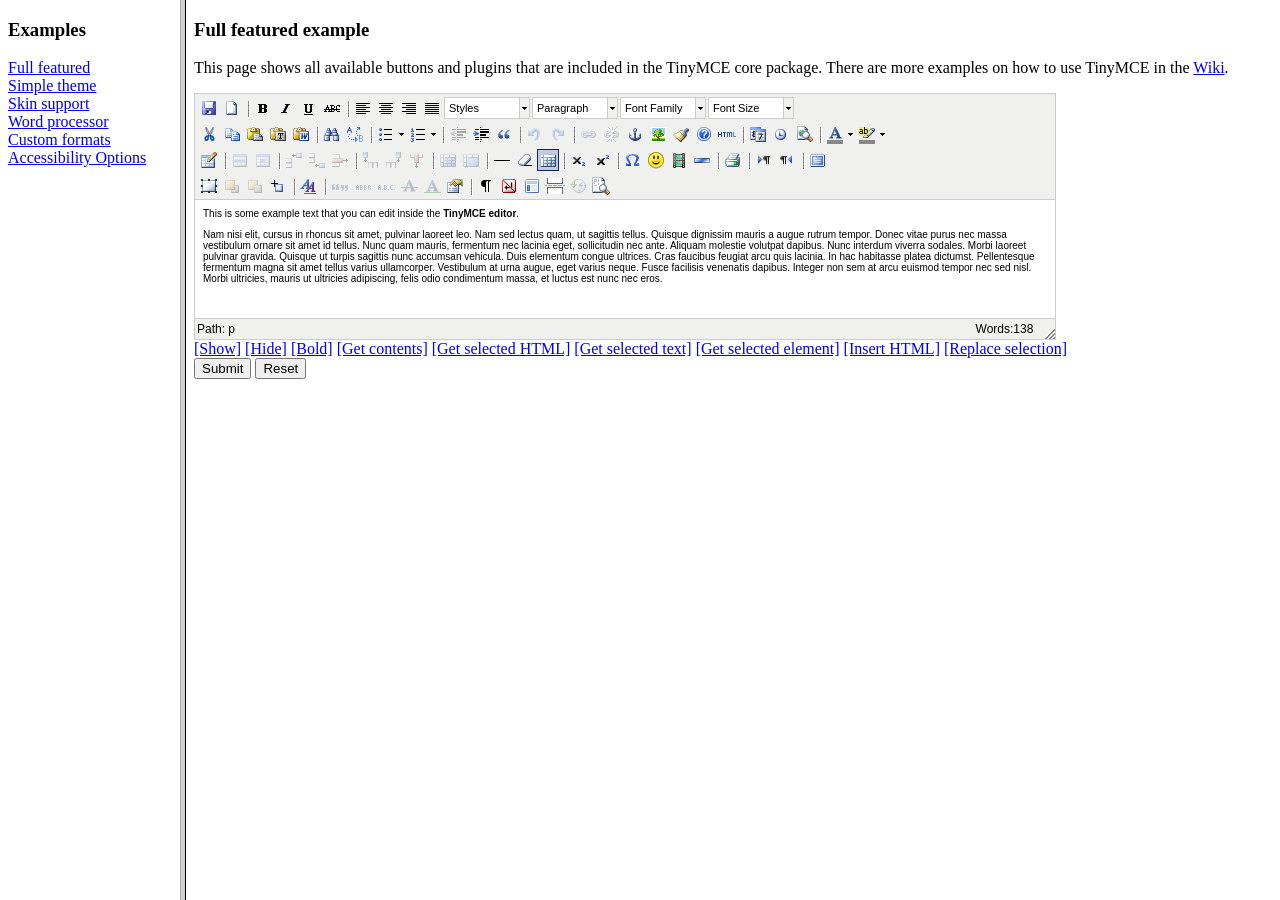
<file: CovidManager/static/grappelli/tinymce/examples/index.html>
<!DOCTYPE HTML PUBLIC "-//W3C//DTD HTML 4.01 Frameset//EN" "http://www.w3.org/TR/html4/frameset.dtd">
<html>
<head>
	<title>TinyMCE examples</title>
</head>
<frameset cols="180,80%">
	<frame src="menu.html" name="menu" />
	<frame src="full.html" name="main" />
</frameset>
</html>
</file>
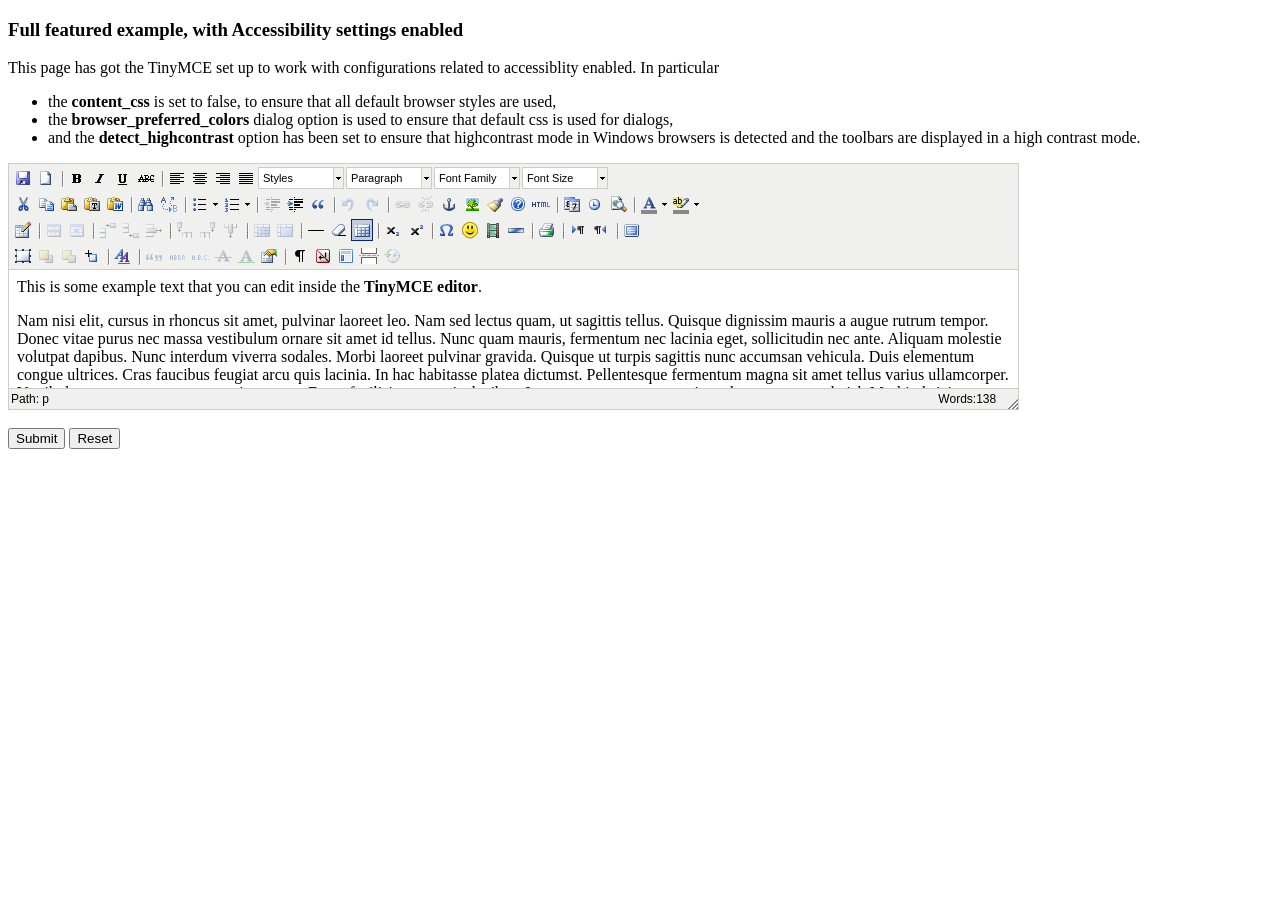
<file: CovidManager/static/grappelli/tinymce/examples/accessibility.html>
<!DOCTYPE html PUBLIC "-//W3C//DTD XHTML 1.0 Strict//EN" "http://www.w3.org/TR/xhtml1/DTD/xhtml1-strict.dtd">
<html xmlns="http://www.w3.org/1999/xhtml">
<head>
<title>Full featured example</title>

<!-- TinyMCE -->
<script type="text/javascript" src="../jscripts/tiny_mce/tiny_mce.js"></script>
<script type="text/javascript">
	tinyMCE.init({
		// General options
		mode : "textareas",
		theme : "advanced",
		plugins : "pagebreak,style,layer,table,save,advhr,advimage,advlink,emotions,iespell,insertdatetime,preview,media,searchreplace,print,contextmenu,paste,directionality,fullscreen,noneditable,visualchars,nonbreaking,xhtmlxtras,template,wordcount,advlist,autosave",

		// Theme options
		theme_advanced_buttons1 : "save,newdocument,|,bold,italic,underline,strikethrough,|,justifyleft,justifycenter,justifyright,justifyfull,styleselect,formatselect,fontselect,fontsizeselect",
		theme_advanced_buttons2 : "cut,copy,paste,pastetext,pasteword,|,search,replace,|,bullist,numlist,|,outdent,indent,blockquote,|,undo,redo,|,link,unlink,anchor,image,cleanup,help,code,|,insertdate,inserttime,preview,|,forecolor,backcolor",
		theme_advanced_buttons3 : "tablecontrols,|,hr,removeformat,visualaid,|,sub,sup,|,charmap,emotions,iespell,media,advhr,|,print,|,ltr,rtl,|,fullscreen",
		theme_advanced_buttons4 : "insertlayer,moveforward,movebackward,absolute,|,styleprops,|,cite,abbr,acronym,del,ins,attribs,|,visualchars,nonbreaking,template,pagebreak,restoredraft",
		theme_advanced_toolbar_location : "top",
		theme_advanced_toolbar_align : "left",
		theme_advanced_statusbar_location : "bottom",
		theme_advanced_resizing : true,

		// Example content CSS (should be your site CSS)
		// using false to ensure that the default browser settings are used for best Accessibility
		// ACCESSIBILITY SETTINGS
		content_css : false,
		// Use browser preferred colors for dialogs.
		browser_preferred_colors : true,
		detect_highcontrast : true,

		// Drop lists for link/image/media/template dialogs
		template_external_list_url : "lists/template_list.js",
		external_link_list_url : "lists/link_list.js",
		external_image_list_url : "lists/image_list.js",
		media_external_list_url : "lists/media_list.js",

		// Style formats
		style_formats : [
			{title : 'Bold text', inline : 'b'},
			{title : 'Red text', inline : 'span', styles : {color : '#ff0000'}},
			{title : 'Red header', block : 'h1', styles : {color : '#ff0000'}},
			{title : 'Example 1', inline : 'span', classes : 'example1'},
			{title : 'Example 2', inline : 'span', classes : 'example2'},
			{title : 'Table styles'},
			{title : 'Table row 1', selector : 'tr', classes : 'tablerow1'}
		],

		// Replace values for the template plugin
		template_replace_values : {
			username : "Some User",
			staffid : "991234"
		}
	});
</script>
<!-- /TinyMCE -->

</head>
<body>

<form method="post" action="http://tinymce.moxiecode.com/dump.php?example=true">
	<div>
		<h3>Full featured example, with Accessibility settings enabled</h3>

		<p>
			This page has got the TinyMCE set up to work with configurations related to accessiblity enabled.
			In particular
			<ul>
			<li>the <strong>content_css</strong> is set to false, to ensure that all default browser styles are used, </li>
			<li>the <strong>browser_preferred_colors</strong> dialog option is used to ensure that default css is used for dialogs, </li>
			<li>and the <strong>detect_highcontrast</strong> option has been set to ensure that highcontrast mode in Windows browsers
			is detected and the toolbars are displayed in a high contrast mode.</li>
			</ul>
		</p>

		<!-- Gets replaced with TinyMCE, remember HTML in a textarea should be encoded -->
		<div>
			<textarea id="elm1" name="elm1" rows="15" cols="80" style="width: 80%">
				&lt;p&gt;
					This is some example text that you can edit inside the &lt;strong&gt;TinyMCE editor&lt;/strong&gt;.
				&lt;/p&gt;
				&lt;p&gt;
				Nam nisi elit, cursus in rhoncus sit amet, pulvinar laoreet leo. Nam sed lectus quam, ut sagittis tellus. Quisque dignissim mauris a augue rutrum tempor. Donec vitae purus nec massa vestibulum ornare sit amet id tellus. Nunc quam mauris, fermentum nec lacinia eget, sollicitudin nec ante. Aliquam molestie volutpat dapibus. Nunc interdum viverra sodales. Morbi laoreet pulvinar gravida. Quisque ut turpis sagittis nunc accumsan vehicula. Duis elementum congue ultrices. Cras faucibus feugiat arcu quis lacinia. In hac habitasse platea dictumst. Pellentesque fermentum magna sit amet tellus varius ullamcorper. Vestibulum at urna augue, eget varius neque. Fusce facilisis venenatis dapibus. Integer non sem at arcu euismod tempor nec sed nisl. Morbi ultricies, mauris ut ultricies adipiscing, felis odio condimentum massa, et luctus est nunc nec eros.
				&lt;/p&gt;
			</textarea>
		</div>

		<br />
		<input type="submit" name="save" value="Submit" />
		<input type="reset" name="reset" value="Reset" />
	</div>
</form>

<script type="text/javascript">
if (document.location.protocol == 'file:') {
	alert("The examples might not work properly on the local file system due to security settings in your browser. Please use a real webserver.");
}
</script>
</body>
</html>
</file>
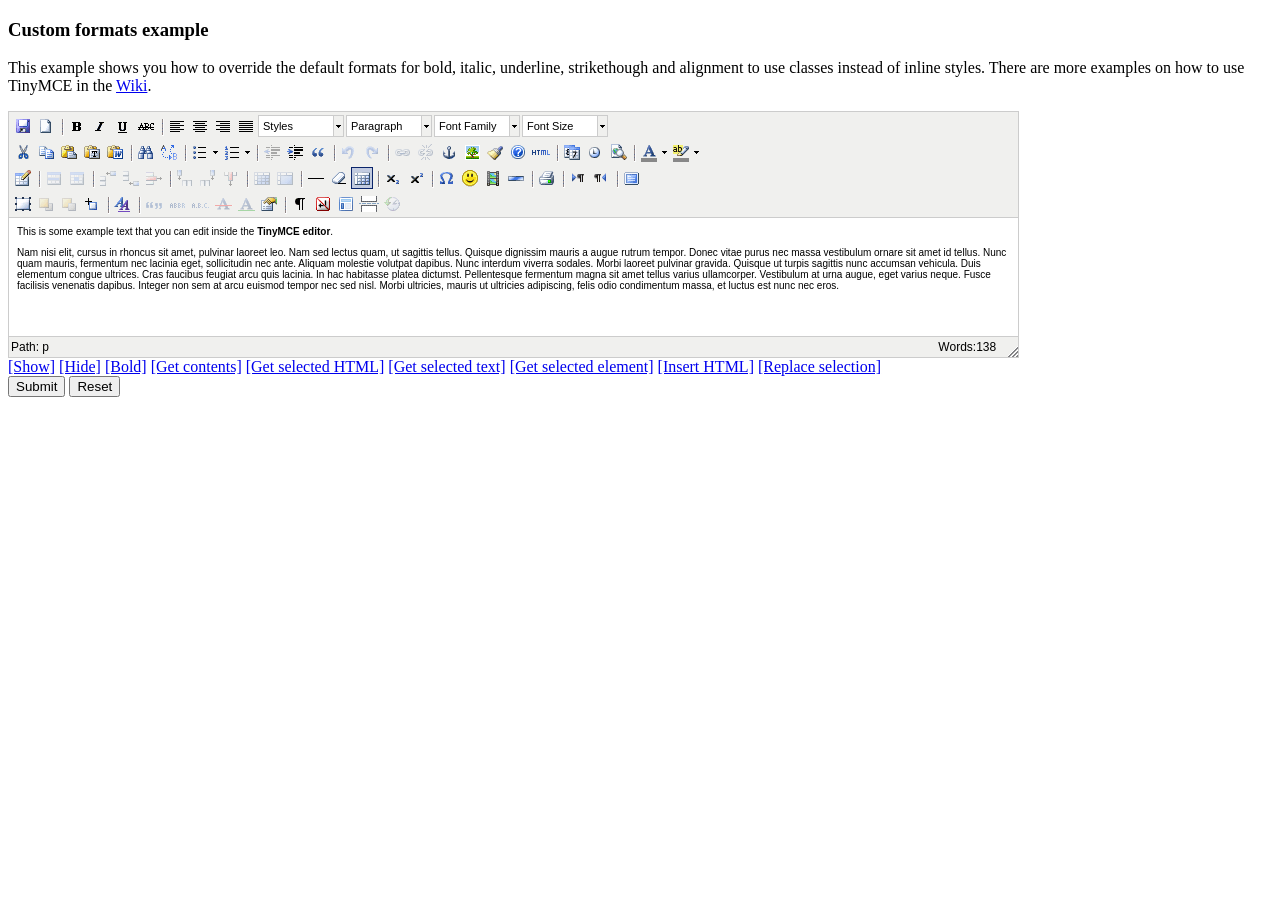
<file: CovidManager/static/grappelli/tinymce/examples/custom_formats.html>
<!DOCTYPE html PUBLIC "-//W3C//DTD XHTML 1.0 Strict//EN" "http://www.w3.org/TR/xhtml1/DTD/xhtml1-strict.dtd">
<html xmlns="http://www.w3.org/1999/xhtml">
<head>
<title>Custom formats example</title>

<!-- TinyMCE -->
<script type="text/javascript" src="../jscripts/tiny_mce/tiny_mce.js"></script>
<script type="text/javascript">
	tinyMCE.init({
		// General options
		mode : "textareas",
		theme : "advanced",
		plugins : "autolink,lists,pagebreak,style,layer,table,save,advhr,advimage,advlink,emotions,iespell,inlinepopups,insertdatetime,preview,media,searchreplace,print,contextmenu,paste,directionality,fullscreen,noneditable,visualchars,nonbreaking,xhtmlxtras,template,wordcount,advlist,autosave",

		// Theme options
		theme_advanced_buttons1 : "save,newdocument,|,bold,italic,underline,strikethrough,|,justifyleft,justifycenter,justifyright,justifyfull,styleselect,formatselect,fontselect,fontsizeselect",
		theme_advanced_buttons2 : "cut,copy,paste,pastetext,pasteword,|,search,replace,|,bullist,numlist,|,outdent,indent,blockquote,|,undo,redo,|,link,unlink,anchor,image,cleanup,help,code,|,insertdate,inserttime,preview,|,forecolor,backcolor",
		theme_advanced_buttons3 : "tablecontrols,|,hr,removeformat,visualaid,|,sub,sup,|,charmap,emotions,iespell,media,advhr,|,print,|,ltr,rtl,|,fullscreen",
		theme_advanced_buttons4 : "insertlayer,moveforward,movebackward,absolute,|,styleprops,|,cite,abbr,acronym,del,ins,attribs,|,visualchars,nonbreaking,template,pagebreak,restoredraft",
		theme_advanced_toolbar_location : "top",
		theme_advanced_toolbar_align : "left",
		theme_advanced_statusbar_location : "bottom",
		theme_advanced_resizing : true,

		// Example content CSS (should be your site CSS)
		content_css : "css/content.css",

		// Drop lists for link/image/media/template dialogs
		template_external_list_url : "lists/template_list.js",
		external_link_list_url : "lists/link_list.js",
		external_image_list_url : "lists/image_list.js",
		media_external_list_url : "lists/media_list.js",

		// Style formats
		style_formats : [
			{title : 'Bold text', inline : 'b'},
			{title : 'Red text', inline : 'span', styles : {color : '#ff0000'}},
			{title : 'Red header', block : 'h1', styles : {color : '#ff0000'}},
			{title : 'Example 1', inline : 'span', classes : 'example1'},
			{title : 'Example 2', inline : 'span', classes : 'example2'},
			{title : 'Table styles'},
			{title : 'Table row 1', selector : 'tr', classes : 'tablerow1'}
		],

		formats : {
			alignleft : {selector : 'p,h1,h2,h3,h4,h5,h6,td,th,div,ul,ol,li,table,img', classes : 'left'},
			aligncenter : {selector : 'p,h1,h2,h3,h4,h5,h6,td,th,div,ul,ol,li,table,img', classes : 'center'},
			alignright : {selector : 'p,h1,h2,h3,h4,h5,h6,td,th,div,ul,ol,li,table,img', classes : 'right'},
			alignfull : {selector : 'p,h1,h2,h3,h4,h5,h6,td,th,div,ul,ol,li,table,img', classes : 'full'},
			bold : {inline : 'span', 'classes' : 'bold'},
			italic : {inline : 'span', 'classes' : 'italic'},
			underline : {inline : 'span', 'classes' : 'underline', exact : true},
			strikethrough : {inline : 'del'}
		},

		// Replace values for the template plugin
		template_replace_values : {
			username : "Some User",
			staffid : "991234"
		}
	});
</script>
<!-- /TinyMCE -->

</head>
<body>

<form method="post" action="http://tinymce.moxiecode.com/dump.php?example=true">
	<div>
		<h3>Custom formats example</h3>

		<p>
			This example shows you how to override the default formats for bold, italic, underline, strikethough and alignment to use classes instead of inline styles.
			There are more examples on how to use TinyMCE in the <a href="http://tinymce.moxiecode.com/examples/">Wiki</a>.
		</p>

		<!-- Gets replaced with TinyMCE, remember HTML in a textarea should be encoded -->
		<div>
			<textarea id="elm1" name="elm1" rows="15" cols="80" style="width: 80%">
				&lt;p&gt;
					This is some example text that you can edit inside the &lt;strong&gt;TinyMCE editor&lt;/strong&gt;.
				&lt;/p&gt;
				&lt;p&gt;
				Nam nisi elit, cursus in rhoncus sit amet, pulvinar laoreet leo. Nam sed lectus quam, ut sagittis tellus. Quisque dignissim mauris a augue rutrum tempor. Donec vitae purus nec massa vestibulum ornare sit amet id tellus. Nunc quam mauris, fermentum nec lacinia eget, sollicitudin nec ante. Aliquam molestie volutpat dapibus. Nunc interdum viverra sodales. Morbi laoreet pulvinar gravida. Quisque ut turpis sagittis nunc accumsan vehicula. Duis elementum congue ultrices. Cras faucibus feugiat arcu quis lacinia. In hac habitasse platea dictumst. Pellentesque fermentum magna sit amet tellus varius ullamcorper. Vestibulum at urna augue, eget varius neque. Fusce facilisis venenatis dapibus. Integer non sem at arcu euismod tempor nec sed nisl. Morbi ultricies, mauris ut ultricies adipiscing, felis odio condimentum massa, et luctus est nunc nec eros.
				&lt;/p&gt;
			</textarea>
		</div>

		<!-- Some integration calls -->
		<a href="javascript:;" onmousedown="tinyMCE.get('elm1').show();">[Show]</a>
		<a href="javascript:;" onmousedown="tinyMCE.get('elm1').hide();">[Hide]</a>
		<a href="javascript:;" onmousedown="tinyMCE.get('elm1').execCommand('Bold');">[Bold]</a>
		<a href="javascript:;" onmousedown="alert(tinyMCE.get('elm1').getContent());">[Get contents]</a>
		<a href="javascript:;" onmousedown="alert(tinyMCE.get('elm1').selection.getContent());">[Get selected HTML]</a>
		<a href="javascript:;" onmousedown="alert(tinyMCE.get('elm1').selection.getContent({format : 'text'}));">[Get selected text]</a>
		<a href="javascript:;" onmousedown="alert(tinyMCE.get('elm1').selection.getNode().nodeName);">[Get selected element]</a>
		<a href="javascript:;" onmousedown="tinyMCE.execCommand('mceInsertContent',false,'<b>Hello world!!</b>');">[Insert HTML]</a>
		<a href="javascript:;" onmousedown="tinyMCE.execCommand('mceReplaceContent',false,'<b>{$selection}</b>');">[Replace selection]</a>

		<br />
		<input type="submit" name="save" value="Submit" />
		<input type="reset" name="reset" value="Reset" />
	</div>
</form>
<script type="text/javascript">
if (document.location.protocol == 'file:') {
	alert("The examples might not work properly on the local file system due to security settings in your browser. Please use a real webserver.");
}
</script>
</body>
</html>
</file>
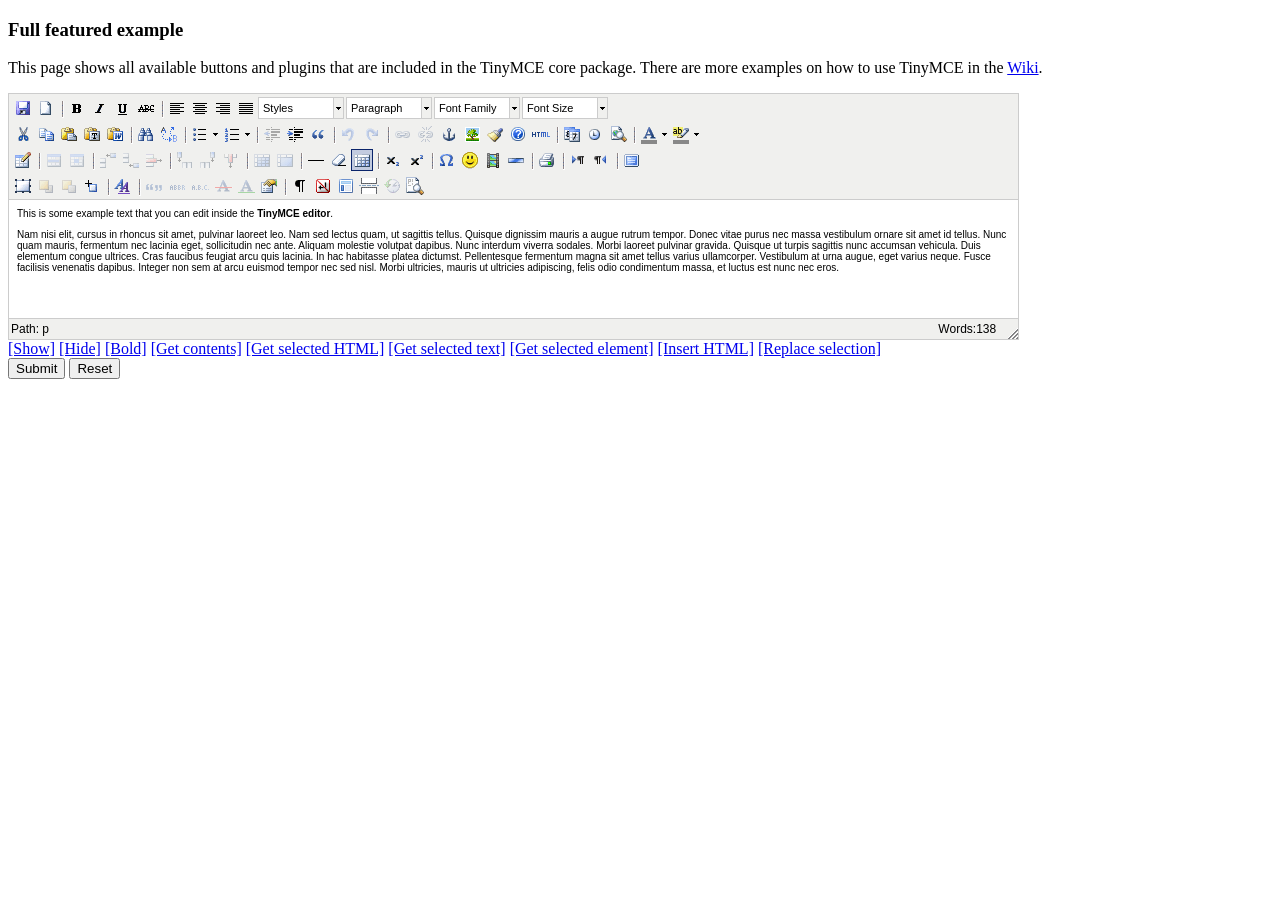
<file: CovidManager/static/grappelli/tinymce/examples/full.html>
<!DOCTYPE html PUBLIC "-//W3C//DTD XHTML 1.0 Strict//EN" "http://www.w3.org/TR/xhtml1/DTD/xhtml1-strict.dtd">
<html xmlns="http://www.w3.org/1999/xhtml">
<head>
<title>Full featured example</title>
<meta http-equiv="X-UA-Compatible" content="IE=edge" />
<!-- TinyMCE -->
<script type="text/javascript" src="../jscripts/tiny_mce/tiny_mce.js"></script>
<script type="text/javascript">
	tinyMCE.init({
		// General options
		mode : "textareas",
		theme : "advanced",
		plugins : "autolink,lists,pagebreak,style,layer,table,save,advhr,advimage,advlink,emotions,iespell,inlinepopups,insertdatetime,preview,media,searchreplace,print,contextmenu,paste,directionality,fullscreen,noneditable,visualchars,nonbreaking,xhtmlxtras,template,wordcount,advlist,autosave,visualblocks",

		// Theme options
		theme_advanced_buttons1 : "save,newdocument,|,bold,italic,underline,strikethrough,|,justifyleft,justifycenter,justifyright,justifyfull,styleselect,formatselect,fontselect,fontsizeselect",
		theme_advanced_buttons2 : "cut,copy,paste,pastetext,pasteword,|,search,replace,|,bullist,numlist,|,outdent,indent,blockquote,|,undo,redo,|,link,unlink,anchor,image,cleanup,help,code,|,insertdate,inserttime,preview,|,forecolor,backcolor",
		theme_advanced_buttons3 : "tablecontrols,|,hr,removeformat,visualaid,|,sub,sup,|,charmap,emotions,iespell,media,advhr,|,print,|,ltr,rtl,|,fullscreen",
		theme_advanced_buttons4 : "insertlayer,moveforward,movebackward,absolute,|,styleprops,|,cite,abbr,acronym,del,ins,attribs,|,visualchars,nonbreaking,template,pagebreak,restoredraft,visualblocks",
		theme_advanced_toolbar_location : "top",
		theme_advanced_toolbar_align : "left",
		theme_advanced_statusbar_location : "bottom",
		theme_advanced_resizing : true,

		// Example content CSS (should be your site CSS)
		content_css : "css/content.css",

		// Drop lists for link/image/media/template dialogs
		template_external_list_url : "lists/template_list.js",
		external_link_list_url : "lists/link_list.js",
		external_image_list_url : "lists/image_list.js",
		media_external_list_url : "lists/media_list.js",

		// Style formats
		style_formats : [
			{title : 'Bold text', inline : 'b'},
			{title : 'Red text', inline : 'span', styles : {color : '#ff0000'}},
			{title : 'Red header', block : 'h1', styles : {color : '#ff0000'}},
			{title : 'Example 1', inline : 'span', classes : 'example1'},
			{title : 'Example 2', inline : 'span', classes : 'example2'},
			{title : 'Table styles'},
			{title : 'Table row 1', selector : 'tr', classes : 'tablerow1'}
		],

		// Replace values for the template plugin
		template_replace_values : {
			username : "Some User",
			staffid : "991234"
		}
	});
</script>
<!-- /TinyMCE -->

</head>
<body role="application">

<form method="post" action="http://tinymce.moxiecode.com/dump.php?example=true">
	<div>
		<h3>Full featured example</h3>

		<p>
			This page shows all available buttons and plugins that are included in the TinyMCE core package.
			There are more examples on how to use TinyMCE in the <a href="http://tinymce.moxiecode.com/examples/">Wiki</a>.
		</p>

		<!-- Gets replaced with TinyMCE, remember HTML in a textarea should be encoded -->
		<div>
			<textarea id="elm1" name="elm1" rows="15" cols="80" style="width: 80%">
				&lt;p&gt;
					This is some example text that you can edit inside the &lt;strong&gt;TinyMCE editor&lt;/strong&gt;.
				&lt;/p&gt;
				&lt;p&gt;
				Nam nisi elit, cursus in rhoncus sit amet, pulvinar laoreet leo. Nam sed lectus quam, ut sagittis tellus. Quisque dignissim mauris a augue rutrum tempor. Donec vitae purus nec massa vestibulum ornare sit amet id tellus. Nunc quam mauris, fermentum nec lacinia eget, sollicitudin nec ante. Aliquam molestie volutpat dapibus. Nunc interdum viverra sodales. Morbi laoreet pulvinar gravida. Quisque ut turpis sagittis nunc accumsan vehicula. Duis elementum congue ultrices. Cras faucibus feugiat arcu quis lacinia. In hac habitasse platea dictumst. Pellentesque fermentum magna sit amet tellus varius ullamcorper. Vestibulum at urna augue, eget varius neque. Fusce facilisis venenatis dapibus. Integer non sem at arcu euismod tempor nec sed nisl. Morbi ultricies, mauris ut ultricies adipiscing, felis odio condimentum massa, et luctus est nunc nec eros.
				&lt;/p&gt;
			</textarea>
		</div>

		<!-- Some integration calls -->
		<a href="javascript:;" onclick="tinyMCE.get('elm1').show();return false;">[Show]</a>
		<a href="javascript:;" onclick="tinyMCE.get('elm1').hide();return false;">[Hide]</a>
		<a href="javascript:;" onclick="tinyMCE.get('elm1').execCommand('Bold');return false;">[Bold]</a>
		<a href="javascript:;" onclick="alert(tinyMCE.get('elm1').getContent());return false;">[Get contents]</a>
		<a href="javascript:;" onclick="alert(tinyMCE.get('elm1').selection.getContent());return false;">[Get selected HTML]</a>
		<a href="javascript:;" onclick="alert(tinyMCE.get('elm1').selection.getContent({format : 'text'}));return false;">[Get selected text]</a>
		<a href="javascript:;" onclick="alert(tinyMCE.get('elm1').selection.getNode().nodeName);return false;">[Get selected element]</a>
		<a href="javascript:;" onclick="tinyMCE.execCommand('mceInsertContent',false,'<b>Hello world!!</b>');return false;">[Insert HTML]</a>
		<a href="javascript:;" onclick="tinyMCE.execCommand('mceReplaceContent',false,'<b>{$selection}</b>');return false;">[Replace selection]</a>

		<br />
		<input type="submit" name="save" value="Submit" />
		<input type="reset" name="reset" value="Reset" />
	</div>
</form>

<script type="text/javascript">
if (document.location.protocol == 'file:') {
	alert("The examples might not work properly on the local file system due to security settings in your browser. Please use a real webserver.");
}
</script>
</body>
</html>
</file>
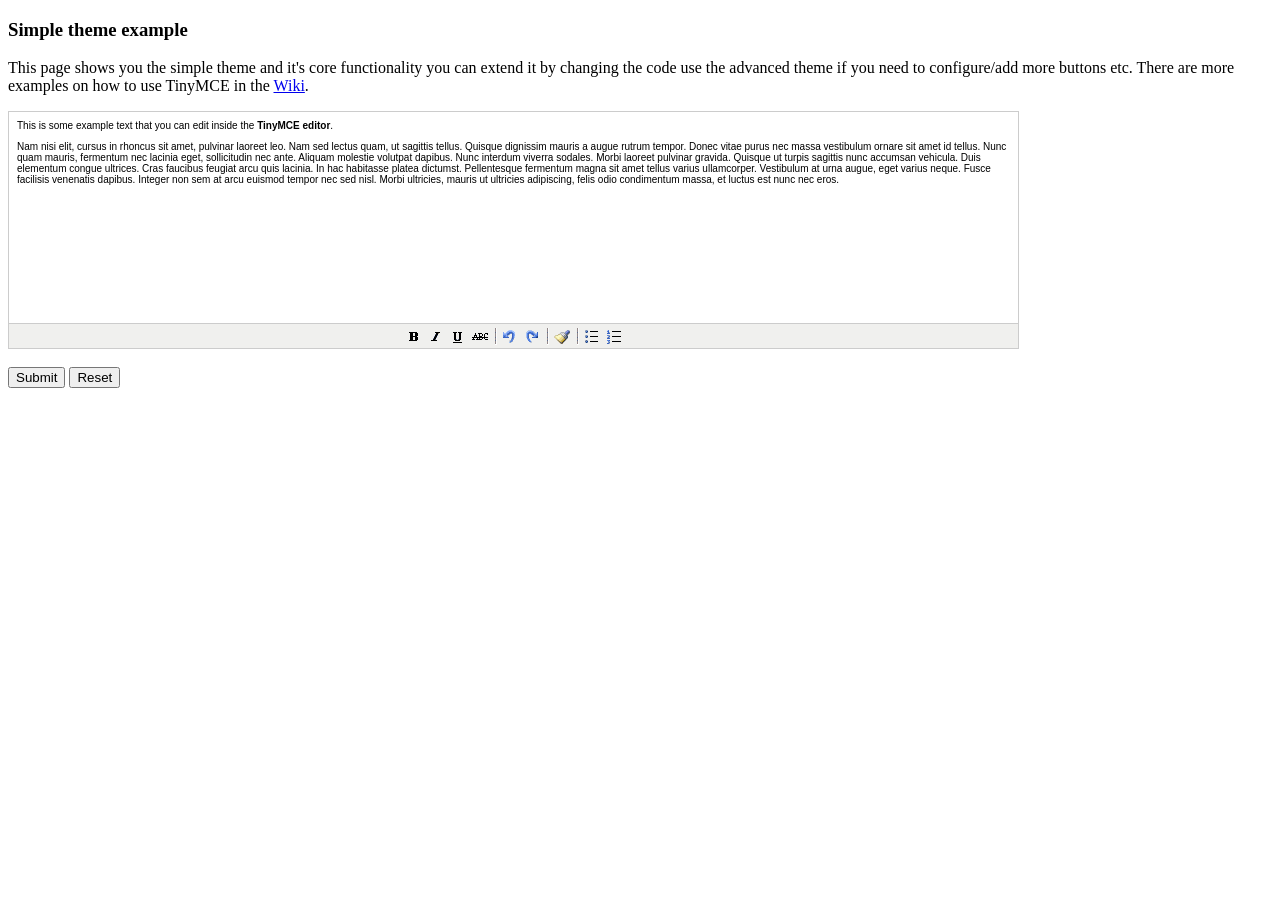
<file: CovidManager/static/grappelli/tinymce/examples/simple.html>
<!DOCTYPE html PUBLIC "-//W3C//DTD XHTML 1.0 Strict//EN" "http://www.w3.org/TR/xhtml1/DTD/xhtml1-strict.dtd">
<html xmlns="http://www.w3.org/1999/xhtml">
<head>
<title>Simple theme example</title>

<!-- TinyMCE -->
<script type="text/javascript" src="../jscripts/tiny_mce/tiny_mce.js"></script>
<script type="text/javascript">
	tinyMCE.init({
		mode : "textareas",
		theme : "simple"
	});
</script>
<!-- /TinyMCE -->

</head>
<body>

<form method="post" action="http://tinymce.moxiecode.com/dump.php?example=true">
	<h3>Simple theme example</h3>

	<p>
		This page shows you the simple theme and it's core functionality you can extend it by changing the code use the advanced theme if you need to configure/add more buttons etc.
		There are more examples on how to use TinyMCE in the <a href="http://tinymce.moxiecode.com/examples/">Wiki</a>.
	</p>

	<!-- Gets replaced with TinyMCE, remember HTML in a textarea should be encoded -->
	<textarea id="elm1" name="elm1" rows="15" cols="80" style="width: 80%">
		&lt;p&gt;
			This is some example text that you can edit inside the &lt;strong&gt;TinyMCE editor&lt;/strong&gt;.
		&lt;/p&gt;
		&lt;p&gt;
		Nam nisi elit, cursus in rhoncus sit amet, pulvinar laoreet leo. Nam sed lectus quam, ut sagittis tellus. Quisque dignissim mauris a augue rutrum tempor. Donec vitae purus nec massa vestibulum ornare sit amet id tellus. Nunc quam mauris, fermentum nec lacinia eget, sollicitudin nec ante. Aliquam molestie volutpat dapibus. Nunc interdum viverra sodales. Morbi laoreet pulvinar gravida. Quisque ut turpis sagittis nunc accumsan vehicula. Duis elementum congue ultrices. Cras faucibus feugiat arcu quis lacinia. In hac habitasse platea dictumst. Pellentesque fermentum magna sit amet tellus varius ullamcorper. Vestibulum at urna augue, eget varius neque. Fusce facilisis venenatis dapibus. Integer non sem at arcu euismod tempor nec sed nisl. Morbi ultricies, mauris ut ultricies adipiscing, felis odio condimentum massa, et luctus est nunc nec eros.
		&lt;/p&gt;
	</textarea>

	<br />
	<input type="submit" name="save" value="Submit" />
	<input type="reset" name="reset" value="Reset" />
</form>
<script type="text/javascript">
if (document.location.protocol == 'file:') {
	alert("The examples might not work properly on the local file system due to security settings in your browser. Please use a real webserver.");
}
</script>
</body>
</html>
</file>
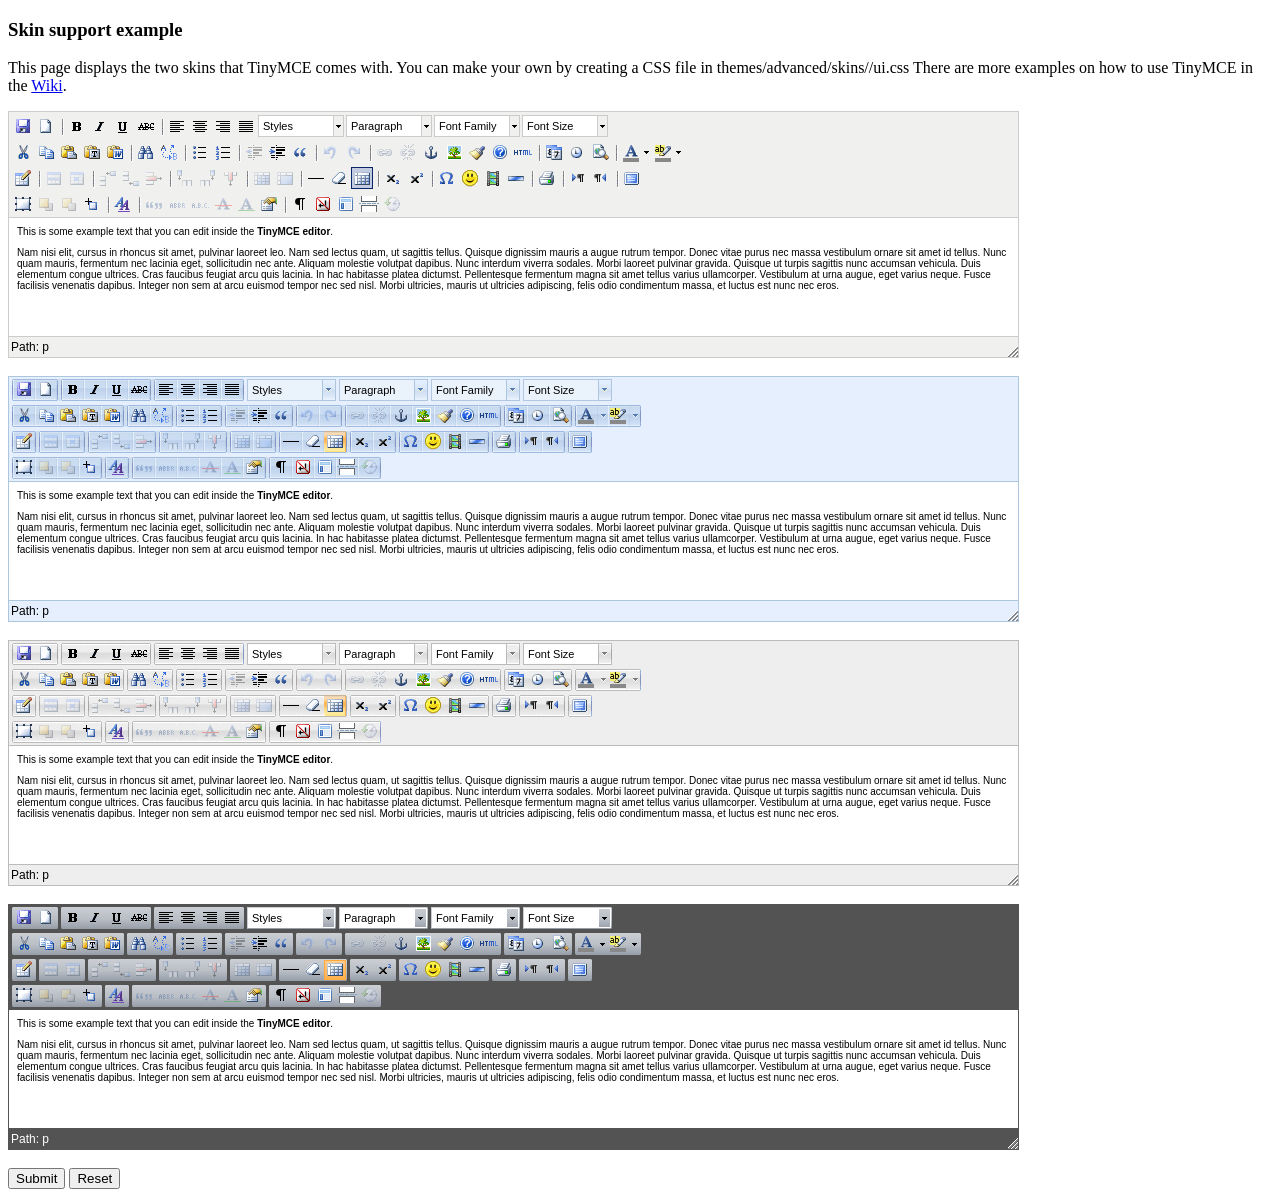
<file: CovidManager/static/grappelli/tinymce/examples/skins.html>
<!DOCTYPE html PUBLIC "-//W3C//DTD XHTML 1.0 Strict//EN" "http://www.w3.org/TR/xhtml1/DTD/xhtml1-strict.dtd">
<html xmlns="http://www.w3.org/1999/xhtml">
<head>
<title>Skin support example</title>

<!-- TinyMCE -->
<script type="text/javascript" src="../jscripts/tiny_mce/tiny_mce.js"></script>
<script type="text/javascript">
	// Default skin
	tinyMCE.init({
		// General options
		mode : "exact",
		elements : "elm1",
		theme : "advanced",
		plugins : "autolink,lists,pagebreak,style,layer,table,save,advhr,advimage,advlink,emotions,iespell,insertdatetime,preview,media,searchreplace,print,contextmenu,paste,directionality,fullscreen,noneditable,visualchars,nonbreaking,xhtmlxtras,template,inlinepopups,autosave",

		// Theme options
		theme_advanced_buttons1 : "save,newdocument,|,bold,italic,underline,strikethrough,|,justifyleft,justifycenter,justifyright,justifyfull,styleselect,formatselect,fontselect,fontsizeselect",
		theme_advanced_buttons2 : "cut,copy,paste,pastetext,pasteword,|,search,replace,|,bullist,numlist,|,outdent,indent,blockquote,|,undo,redo,|,link,unlink,anchor,image,cleanup,help,code,|,insertdate,inserttime,preview,|,forecolor,backcolor",
		theme_advanced_buttons3 : "tablecontrols,|,hr,removeformat,visualaid,|,sub,sup,|,charmap,emotions,iespell,media,advhr,|,print,|,ltr,rtl,|,fullscreen",
		theme_advanced_buttons4 : "insertlayer,moveforward,movebackward,absolute,|,styleprops,|,cite,abbr,acronym,del,ins,attribs,|,visualchars,nonbreaking,template,pagebreak,restoredraft",
		theme_advanced_toolbar_location : "top",
		theme_advanced_toolbar_align : "left",
		theme_advanced_statusbar_location : "bottom",
		theme_advanced_resizing : true,

		// Example content CSS (should be your site CSS)
		content_css : "css/content.css",

		// Drop lists for link/image/media/template dialogs
		template_external_list_url : "lists/template_list.js",
		external_link_list_url : "lists/link_list.js",
		external_image_list_url : "lists/image_list.js",
		media_external_list_url : "lists/media_list.js",

		// Replace values for the template plugin
		template_replace_values : {
			username : "Some User",
			staffid : "991234"
		}
	});

	// O2k7 skin
	tinyMCE.init({
		// General options
		mode : "exact",
		elements : "elm2",
		theme : "advanced",
		skin : "o2k7",
		plugins : "lists,pagebreak,style,layer,table,save,advhr,advimage,advlink,emotions,iespell,insertdatetime,preview,media,searchreplace,print,contextmenu,paste,directionality,fullscreen,noneditable,visualchars,nonbreaking,xhtmlxtras,template,inlinepopups,autosave",

		// Theme options
		theme_advanced_buttons1 : "save,newdocument,|,bold,italic,underline,strikethrough,|,justifyleft,justifycenter,justifyright,justifyfull,styleselect,formatselect,fontselect,fontsizeselect",
		theme_advanced_buttons2 : "cut,copy,paste,pastetext,pasteword,|,search,replace,|,bullist,numlist,|,outdent,indent,blockquote,|,undo,redo,|,link,unlink,anchor,image,cleanup,help,code,|,insertdate,inserttime,preview,|,forecolor,backcolor",
		theme_advanced_buttons3 : "tablecontrols,|,hr,removeformat,visualaid,|,sub,sup,|,charmap,emotions,iespell,media,advhr,|,print,|,ltr,rtl,|,fullscreen",
		theme_advanced_buttons4 : "insertlayer,moveforward,movebackward,absolute,|,styleprops,|,cite,abbr,acronym,del,ins,attribs,|,visualchars,nonbreaking,template,pagebreak,restoredraft",
		theme_advanced_toolbar_location : "top",
		theme_advanced_toolbar_align : "left",
		theme_advanced_statusbar_location : "bottom",
		theme_advanced_resizing : true,

		// Example content CSS (should be your site CSS)
		content_css : "css/content.css",

		// Drop lists for link/image/media/template dialogs
		template_external_list_url : "lists/template_list.js",
		external_link_list_url : "lists/link_list.js",
		external_image_list_url : "lists/image_list.js",
		media_external_list_url : "lists/media_list.js",

		// Replace values for the template plugin
		template_replace_values : {
			username : "Some User",
			staffid : "991234"
		}
	});

	// O2k7 skin (silver)
	tinyMCE.init({
		// General options
		mode : "exact",
		elements : "elm3",
		theme : "advanced",
		skin : "o2k7",
		skin_variant : "silver",
		plugins : "lists,pagebreak,style,layer,table,save,advhr,advimage,advlink,emotions,iespell,insertdatetime,preview,media,searchreplace,print,contextmenu,paste,directionality,fullscreen,noneditable,visualchars,nonbreaking,xhtmlxtras,template,inlinepopups,autosave",

		// Theme options
		theme_advanced_buttons1 : "save,newdocument,|,bold,italic,underline,strikethrough,|,justifyleft,justifycenter,justifyright,justifyfull,styleselect,formatselect,fontselect,fontsizeselect",
		theme_advanced_buttons2 : "cut,copy,paste,pastetext,pasteword,|,search,replace,|,bullist,numlist,|,outdent,indent,blockquote,|,undo,redo,|,link,unlink,anchor,image,cleanup,help,code,|,insertdate,inserttime,preview,|,forecolor,backcolor",
		theme_advanced_buttons3 : "tablecontrols,|,hr,removeformat,visualaid,|,sub,sup,|,charmap,emotions,iespell,media,advhr,|,print,|,ltr,rtl,|,fullscreen",
		theme_advanced_buttons4 : "insertlayer,moveforward,movebackward,absolute,|,styleprops,|,cite,abbr,acronym,del,ins,attribs,|,visualchars,nonbreaking,template,pagebreak,restoredraft",
		theme_advanced_toolbar_location : "top",
		theme_advanced_toolbar_align : "left",
		theme_advanced_statusbar_location : "bottom",
		theme_advanced_resizing : true,

		// Example content CSS (should be your site CSS)
		content_css : "css/content.css",

		// Drop lists for link/image/media/template dialogs
		template_external_list_url : "lists/template_list.js",
		external_link_list_url : "lists/link_list.js",
		external_image_list_url : "lists/image_list.js",
		media_external_list_url : "lists/media_list.js",

		// Replace values for the template plugin
		template_replace_values : {
			username : "Some User",
			staffid : "991234"
		}
	});

	// O2k7 skin (silver)
	tinyMCE.init({
		// General options
		mode : "exact",
		elements : "elm4",
		theme : "advanced",
		skin : "o2k7",
		skin_variant : "black",
		plugins : "lists,pagebreak,style,layer,table,save,advhr,advimage,advlink,emotions,iespell,insertdatetime,preview,media,searchreplace,print,contextmenu,paste,directionality,fullscreen,noneditable,visualchars,nonbreaking,xhtmlxtras,template,inlinepopups,autosave",

		// Theme options
		theme_advanced_buttons1 : "save,newdocument,|,bold,italic,underline,strikethrough,|,justifyleft,justifycenter,justifyright,justifyfull,styleselect,formatselect,fontselect,fontsizeselect",
		theme_advanced_buttons2 : "cut,copy,paste,pastetext,pasteword,|,search,replace,|,bullist,numlist,|,outdent,indent,blockquote,|,undo,redo,|,link,unlink,anchor,image,cleanup,help,code,|,insertdate,inserttime,preview,|,forecolor,backcolor",
		theme_advanced_buttons3 : "tablecontrols,|,hr,removeformat,visualaid,|,sub,sup,|,charmap,emotions,iespell,media,advhr,|,print,|,ltr,rtl,|,fullscreen",
		theme_advanced_buttons4 : "insertlayer,moveforward,movebackward,absolute,|,styleprops,|,cite,abbr,acronym,del,ins,attribs,|,visualchars,nonbreaking,template,pagebreak,restoredraft",
		theme_advanced_toolbar_location : "top",
		theme_advanced_toolbar_align : "left",
		theme_advanced_statusbar_location : "bottom",
		theme_advanced_resizing : true,

		// Example content CSS (should be your site CSS)
		content_css : "css/content.css",

		// Drop lists for link/image/media/template dialogs
		template_external_list_url : "lists/template_list.js",
		external_link_list_url : "lists/link_list.js",
		external_image_list_url : "lists/image_list.js",
		media_external_list_url : "lists/media_list.js",

		// Replace values for the template plugin
		template_replace_values : {
			username : "Some User",
			staffid : "991234"
		}
	});
</script>
<!-- /TinyMCE -->

</head>
<body>

<form method="post" action="http://tinymce.moxiecode.com/dump.php?example=true">
	<h3>Skin support example</h3>

	<p>
		This page displays the two skins that TinyMCE comes with. You can make your own by creating a CSS file in themes/advanced/skins/<yout skin>/ui.css
		There are more examples on how to use TinyMCE in the <a href="http://tinymce.moxiecode.com/examples/">Wiki</a>.
	</p>

	<!-- Gets replaced with TinyMCE, remember HTML in a textarea should be encoded -->
	<textarea id="elm1" name="elm1" rows="15" cols="80" style="width: 80%">
		&lt;p&gt;
			This is some example text that you can edit inside the &lt;strong&gt;TinyMCE editor&lt;/strong&gt;.
		&lt;/p&gt;
		&lt;p&gt;
		Nam nisi elit, cursus in rhoncus sit amet, pulvinar laoreet leo. Nam sed lectus quam, ut sagittis tellus. Quisque dignissim mauris a augue rutrum tempor. Donec vitae purus nec massa vestibulum ornare sit amet id tellus. Nunc quam mauris, fermentum nec lacinia eget, sollicitudin nec ante. Aliquam molestie volutpat dapibus. Nunc interdum viverra sodales. Morbi laoreet pulvinar gravida. Quisque ut turpis sagittis nunc accumsan vehicula. Duis elementum congue ultrices. Cras faucibus feugiat arcu quis lacinia. In hac habitasse platea dictumst. Pellentesque fermentum magna sit amet tellus varius ullamcorper. Vestibulum at urna augue, eget varius neque. Fusce facilisis venenatis dapibus. Integer non sem at arcu euismod tempor nec sed nisl. Morbi ultricies, mauris ut ultricies adipiscing, felis odio condimentum massa, et luctus est nunc nec eros.
		&lt;/p&gt;
	</textarea>

	<br />

	<textarea id="elm2" name="elm2" rows="15" cols="80" style="width: 80%">
		&lt;p&gt;
			This is some example text that you can edit inside the &lt;strong&gt;TinyMCE editor&lt;/strong&gt;.
		&lt;/p&gt;
		&lt;p&gt;
		Nam nisi elit, cursus in rhoncus sit amet, pulvinar laoreet leo. Nam sed lectus quam, ut sagittis tellus. Quisque dignissim mauris a augue rutrum tempor. Donec vitae purus nec massa vestibulum ornare sit amet id tellus. Nunc quam mauris, fermentum nec lacinia eget, sollicitudin nec ante. Aliquam molestie volutpat dapibus. Nunc interdum viverra sodales. Morbi laoreet pulvinar gravida. Quisque ut turpis sagittis nunc accumsan vehicula. Duis elementum congue ultrices. Cras faucibus feugiat arcu quis lacinia. In hac habitasse platea dictumst. Pellentesque fermentum magna sit amet tellus varius ullamcorper. Vestibulum at urna augue, eget varius neque. Fusce facilisis venenatis dapibus. Integer non sem at arcu euismod tempor nec sed nisl. Morbi ultricies, mauris ut ultricies adipiscing, felis odio condimentum massa, et luctus est nunc nec eros.
		&lt;/p&gt;
	</textarea>

	<br />

	<textarea id="elm3" name="elm3" rows="15" cols="80" style="width: 80%">
		&lt;p&gt;
			This is some example text that you can edit inside the &lt;strong&gt;TinyMCE editor&lt;/strong&gt;.
		&lt;/p&gt;
		&lt;p&gt;
		Nam nisi elit, cursus in rhoncus sit amet, pulvinar laoreet leo. Nam sed lectus quam, ut sagittis tellus. Quisque dignissim mauris a augue rutrum tempor. Donec vitae purus nec massa vestibulum ornare sit amet id tellus. Nunc quam mauris, fermentum nec lacinia eget, sollicitudin nec ante. Aliquam molestie volutpat dapibus. Nunc interdum viverra sodales. Morbi laoreet pulvinar gravida. Quisque ut turpis sagittis nunc accumsan vehicula. Duis elementum congue ultrices. Cras faucibus feugiat arcu quis lacinia. In hac habitasse platea dictumst. Pellentesque fermentum magna sit amet tellus varius ullamcorper. Vestibulum at urna augue, eget varius neque. Fusce facilisis venenatis dapibus. Integer non sem at arcu euismod tempor nec sed nisl. Morbi ultricies, mauris ut ultricies adipiscing, felis odio condimentum massa, et luctus est nunc nec eros.
		&lt;/p&gt;
	</textarea>

	<br />

	<textarea id="elm4" name="elm4" rows="15" cols="80" style="width: 80%">
		&lt;p&gt;
			This is some example text that you can edit inside the &lt;strong&gt;TinyMCE editor&lt;/strong&gt;.
		&lt;/p&gt;
		&lt;p&gt;
		Nam nisi elit, cursus in rhoncus sit amet, pulvinar laoreet leo. Nam sed lectus quam, ut sagittis tellus. Quisque dignissim mauris a augue rutrum tempor. Donec vitae purus nec massa vestibulum ornare sit amet id tellus. Nunc quam mauris, fermentum nec lacinia eget, sollicitudin nec ante. Aliquam molestie volutpat dapibus. Nunc interdum viverra sodales. Morbi laoreet pulvinar gravida. Quisque ut turpis sagittis nunc accumsan vehicula. Duis elementum congue ultrices. Cras faucibus feugiat arcu quis lacinia. In hac habitasse platea dictumst. Pellentesque fermentum magna sit amet tellus varius ullamcorper. Vestibulum at urna augue, eget varius neque. Fusce facilisis venenatis dapibus. Integer non sem at arcu euismod tempor nec sed nisl. Morbi ultricies, mauris ut ultricies adipiscing, felis odio condimentum massa, et luctus est nunc nec eros.
		&lt;/p&gt;
	</textarea>

	<br />
	<input type="submit" name="save" value="Submit" />
	<input type="reset" name="reset" value="Reset" />
</form>
<script type="text/javascript">
if (document.location.protocol == 'file:') {
	alert("The examples might not work properly on the local file system due to security settings in your browser. Please use a real webserver.");
}
</script>
</body>
</html>
</file>
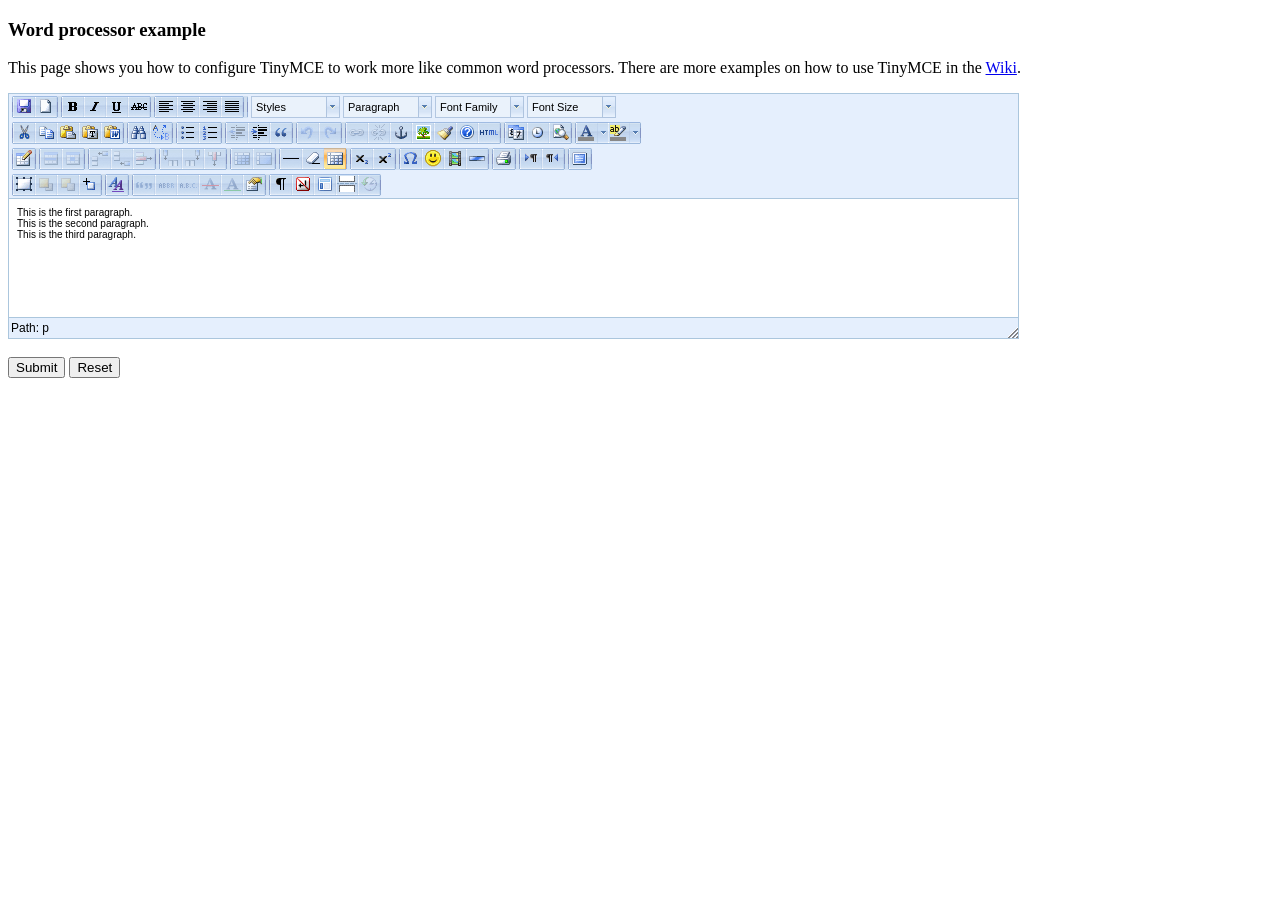
<file: CovidManager/static/grappelli/tinymce/examples/word.html>
<!DOCTYPE html PUBLIC "-//W3C//DTD XHTML 1.0 Strict//EN" "http://www.w3.org/TR/xhtml1/DTD/xhtml1-strict.dtd">
<html xmlns="http://www.w3.org/1999/xhtml">
<head>
<title>Word processor example</title>
<meta http-equiv="X-UA-Compatible" content="IE=edge" />
<!-- TinyMCE -->
<script type="text/javascript" src="../jscripts/tiny_mce/tiny_mce.js"></script>
<script type="text/javascript">
	tinyMCE.init({
		// General options
		mode : "textareas",
		theme : "advanced",
		skin : "o2k7",
		plugins : "autolink,lists,pagebreak,style,layer,table,save,advhr,advimage,advlink,emotions,iespell,insertdatetime,preview,media,searchreplace,print,contextmenu,paste,directionality,fullscreen,noneditable,visualchars,nonbreaking,xhtmlxtras,template,inlinepopups,autosave",

		// Theme options
		theme_advanced_buttons1 : "save,newdocument,|,bold,italic,underline,strikethrough,|,justifyleft,justifycenter,justifyright,justifyfull,|,styleselect,formatselect,fontselect,fontsizeselect",
		theme_advanced_buttons2 : "cut,copy,paste,pastetext,pasteword,|,search,replace,|,bullist,numlist,|,outdent,indent,blockquote,|,undo,redo,|,link,unlink,anchor,image,cleanup,help,code,|,insertdate,inserttime,preview,|,forecolor,backcolor",
		theme_advanced_buttons3 : "tablecontrols,|,hr,removeformat,visualaid,|,sub,sup,|,charmap,emotions,iespell,media,advhr,|,print,|,ltr,rtl,|,fullscreen",
		theme_advanced_buttons4 : "insertlayer,moveforward,movebackward,absolute,|,styleprops,|,cite,abbr,acronym,del,ins,attribs,|,visualchars,nonbreaking,template,pagebreak,restoredraft",
		theme_advanced_toolbar_location : "top",
		theme_advanced_toolbar_align : "left",
		theme_advanced_statusbar_location : "bottom",
		theme_advanced_resizing : true,

		// Example word content CSS (should be your site CSS) this one removes paragraph margins
		content_css : "css/word.css",

		// Drop lists for link/image/media/template dialogs
		template_external_list_url : "lists/template_list.js",
		external_link_list_url : "lists/link_list.js",
		external_image_list_url : "lists/image_list.js",
		media_external_list_url : "lists/media_list.js",

		// Replace values for the template plugin
		template_replace_values : {
			username : "Some User",
			staffid : "991234"
		}
	});
</script>
<!-- /TinyMCE -->

</head>
<body>

<form method="post" action="http://tinymce.moxiecode.com/dump.php?example=true">
	<h3>Word processor example</h3>

	<p>
		This page shows you how to configure TinyMCE to work more like common word processors.
		There are more examples on how to use TinyMCE in the <a href="http://tinymce.moxiecode.com/examples/">Wiki</a>.
	</p>

	<!-- Gets replaced with TinyMCE, remember HTML in a textarea should be encoded -->
	<textarea id="elm1" name="elm1" rows="15" cols="80" style="width: 80%">
		&lt;p&gt;This is the first paragraph.&lt;/p&gt;
		&lt;p&gt;This is the second paragraph.&lt;/p&gt;
		&lt;p&gt;This is the third paragraph.&lt;/p&gt;
	</textarea>

	<br />
	<input type="submit" name="save" value="Submit" />
	<input type="reset" name="reset" value="Reset" />
</form>
<script type="text/javascript">
if (document.location.protocol == 'file:') {
	alert("The examples might not work properly on the local file system due to security settings in your browser. Please use a real webserver.");
}
</script>
</body>
</html>
</file>
